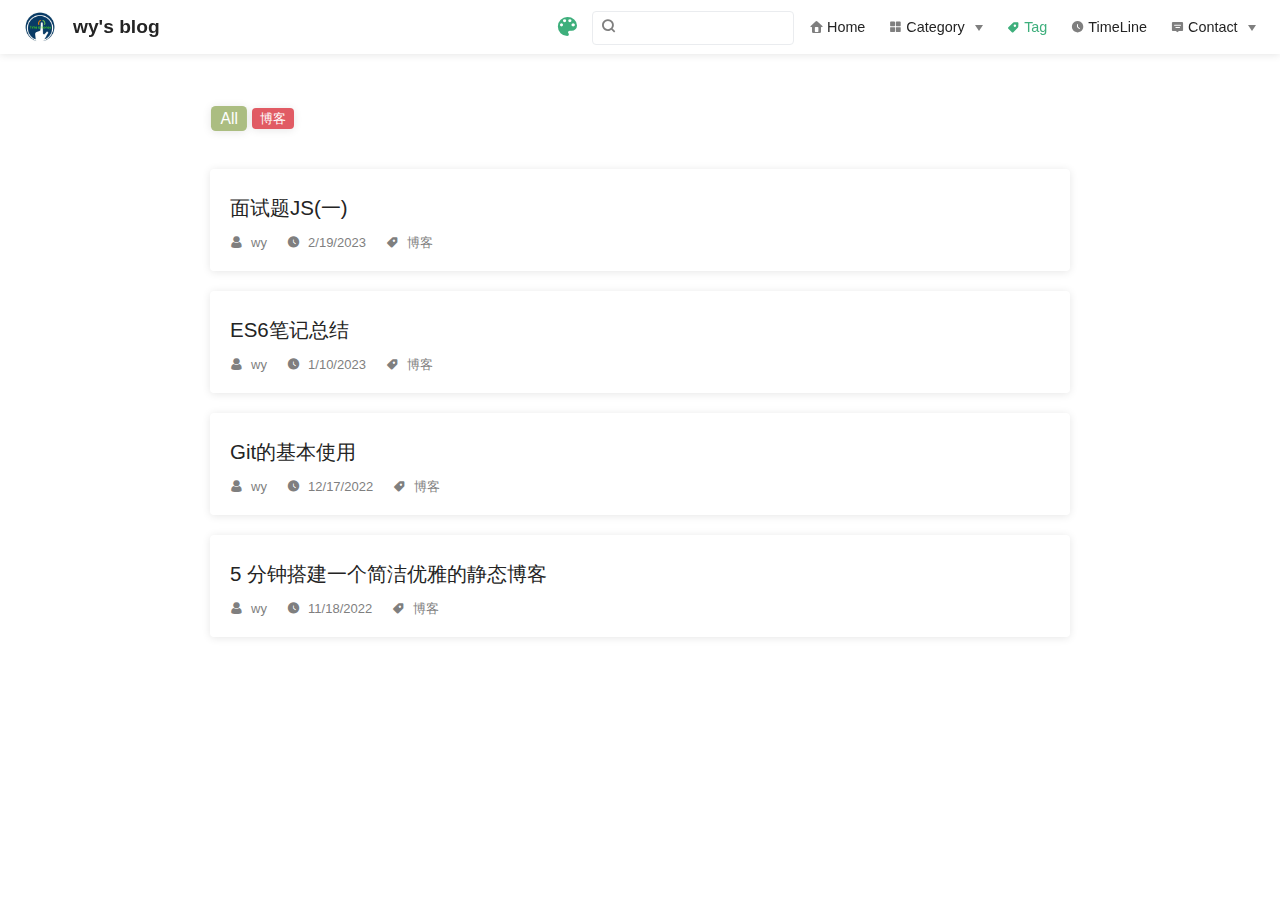
<file: tag/index.html>
<!DOCTYPE html>
<html lang="en-US">
  <head>
    <meta charset="utf-8">
    <meta name="viewport" content="width=device-width,initial-scale=1">
    <title>Tags | wy&#39;s blog</title>
    <meta name="generator" content="VuePress 1.9.9">
    <link rel="icon" href="/favicon.ico">
    <link rel="manifest" href="/manifest.json">
    <link rel="apple-touch-icon" href="/icon_vuepress_reco.png">
    <link rel="mask-icon" href="/icon_vuepress_reco.svg" color="#42b983">
    <meta name="description" content="舞台再大，不上台永远是观众；能力再大，不行动只能看别人成功">
    <meta name="twitter:title" content="">
    <meta name="twitter:description" content="">
    <meta name="twitter:card" content="summary">
    <meta name="twitter:url" content="https://junk1024.github.io/tag/">
    <meta property="og:type" content="article">
    <meta property="og:title" content="">
    <meta property="og:description" content="">
    <meta property="og:url" content="https://junk1024.github.io/tag/">
    <meta property="og:site_name" content="wy">
    <meta itemprop="name" content="">
    <meta itemprop="description" content="">
    <meta http-equiv="X-UA-Compatible" content="IE=edge">
    <meta name="viewport" content="width=device-width,initial-scale=1,user-scalable=no">
    <meta name="theme-color" content="#42b983">
    <meta name="apple-mobile-web-app-capable" content="yes">
    <meta name="apple-mobile-web-app-status-bar-style" content="black">
    <meta name="msapplication-TileImage" content="/icon_vuepress_reco.png">
    <meta name="msapplication-TileColor" content="#000000">
    
    <link rel="preload" href="/assets/css/0.styles.f4269fec.css" as="style"><link rel="preload" href="/assets/js/app.15f16927.js" as="script"><link rel="preload" href="/assets/js/5.6bd0a7a2.js" as="script"><link rel="preload" href="/assets/js/1.ad76be21.js" as="script"><link rel="preload" href="/assets/js/9.c6a63828.js" as="script"><link rel="prefetch" href="/assets/js/10.cae70dc8.js"><link rel="prefetch" href="/assets/js/11.45a662c5.js"><link rel="prefetch" href="/assets/js/12.df604bd8.js"><link rel="prefetch" href="/assets/js/13.52c09223.js"><link rel="prefetch" href="/assets/js/14.54e1966f.js"><link rel="prefetch" href="/assets/js/15.a1509fdc.js"><link rel="prefetch" href="/assets/js/16.4b97a538.js"><link rel="prefetch" href="/assets/js/3.d8cb7a9a.js"><link rel="prefetch" href="/assets/js/4.d4155b21.js"><link rel="prefetch" href="/assets/js/6.d79cf2a3.js"><link rel="prefetch" href="/assets/js/7.567dc37d.js"><link rel="prefetch" href="/assets/js/8.b66490ea.js">
    <link rel="stylesheet" href="/assets/css/0.styles.f4269fec.css">
  </head>
  <body>
    <div id="app" data-server-rendered="true"><div class="theme-container tags-wrapper no-sidebar" data-v-7dd95ae2 data-v-76b3aa19><div data-v-7dd95ae2><div class="password-shadow password-wrapper-out" style="display:none;" data-v-59e6cb88 data-v-7dd95ae2 data-v-7dd95ae2><h3 class="title" data-v-59e6cb88>wy's blog</h3> <p class="description" data-v-59e6cb88>舞台再大，不上台永远是观众；能力再大，不行动只能看别人成功</p> <label id="box" class="inputBox" data-v-59e6cb88><input type="password" value="" data-v-59e6cb88> <span data-v-59e6cb88>Konck! Knock!</span> <button data-v-59e6cb88>OK</button></label> <div class="footer" data-v-59e6cb88><span data-v-59e6cb88><i class="iconfont reco-theme" data-v-59e6cb88></i> <a target="blank" href="https://vuepress-theme-reco.recoluan.com" data-v-59e6cb88>vuePress-theme-reco</a></span> <span data-v-59e6cb88><i class="iconfont reco-copyright" data-v-59e6cb88></i> <a data-v-59e6cb88><span data-v-59e6cb88>wy</span>
          
        <span data-v-59e6cb88>2022 - </span>
        2023
      </a></span></div></div> <div class="hide" data-v-7dd95ae2><header class="navbar" data-v-7dd95ae2><div class="sidebar-button"><svg xmlns="http://www.w3.org/2000/svg" aria-hidden="true" role="img" viewBox="0 0 448 512" class="icon"><path fill="currentColor" d="M436 124H12c-6.627 0-12-5.373-12-12V80c0-6.627 5.373-12 12-12h424c6.627 0 12 5.373 12 12v32c0 6.627-5.373 12-12 12zm0 160H12c-6.627 0-12-5.373-12-12v-32c0-6.627 5.373-12 12-12h424c6.627 0 12 5.373 12 12v32c0 6.627-5.373 12-12 12zm0 160H12c-6.627 0-12-5.373-12-12v-32c0-6.627 5.373-12 12-12h424c6.627 0 12 5.373 12 12v32c0 6.627-5.373 12-12 12z"></path></svg></div> <a href="/" class="home-link router-link-active"><img src="/favicon.jpg" alt="wy's blog" class="logo"> <span class="site-name">wy's blog</span></a> <div class="links"><div class="color-picker"><a class="color-button"><i class="iconfont reco-color"></i></a> <div class="color-picker-menu" style="display:none;"><div class="mode-options"><h4 class="title">Choose mode</h4> <ul class="color-mode-options"><li class="dark">dark</li><li class="auto active">auto</li><li class="light">light</li></ul></div></div></div> <div class="search-box"><i class="iconfont reco-search"></i> <input aria-label="Search" autocomplete="off" spellcheck="false" value=""> <!----></div> <nav class="nav-links can-hide"><div class="nav-item"><a href="/" class="nav-link"><i class="iconfont reco-home"></i>
  Home
</a></div><div class="nav-item"><div class="dropdown-wrapper"><a class="dropdown-title"><span class="title"><i class="iconfont reco-category"></i>
      Category
    </span> <span class="arrow right"></span></a> <ul class="nav-dropdown" style="display:none;"><li class="dropdown-item"><!----> <a href="/categories/教程/" class="nav-link"><i class="undefined"></i>
  教程
</a></li><li class="dropdown-item"><!----> <a href="/categories/工具/" class="nav-link"><i class="undefined"></i>
  工具
</a></li><li class="dropdown-item"><!----> <a href="/categories/笔记/" class="nav-link"><i class="undefined"></i>
  笔记
</a></li></ul></div></div><div class="nav-item"><a href="/tag/" aria-current="page" class="nav-link router-link-exact-active router-link-active"><i class="iconfont reco-tag"></i>
  Tag
</a></div><div class="nav-item"><a href="/timeline/" class="nav-link"><i class="iconfont reco-date"></i>
  TimeLine
</a></div><div class="nav-item"><div class="dropdown-wrapper"><a class="dropdown-title"><span class="title"><i class="iconfont reco-message"></i>
      Contact
    </span> <span class="arrow right"></span></a> <ul class="nav-dropdown" style="display:none;"><li class="dropdown-item"><!----> <a href="https://github.com/junk1024" target="_blank" rel="noopener noreferrer" class="nav-link external"><i class="iconfont reco-github"></i>
  GitHub
  <span><svg xmlns="http://www.w3.org/2000/svg" aria-hidden="true" focusable="false" x="0px" y="0px" viewBox="0 0 100 100" width="15" height="15" class="icon outbound"><path fill="currentColor" d="M18.8,85.1h56l0,0c2.2,0,4-1.8,4-4v-32h-8v28h-48v-48h28v-8h-32l0,0c-2.2,0-4,1.8-4,4v56C14.8,83.3,16.6,85.1,18.8,85.1z"></path> <polygon fill="currentColor" points="45.7,48.7 51.3,54.3 77.2,28.5 77.2,37.2 85.2,37.2 85.2,14.9 62.8,14.9 62.8,22.9 71.5,22.9"></polygon></svg> <span class="sr-only">(opens new window)</span></span></a></li><li class="dropdown-item"><!----> <a href="https://me.csdn.net/blog/Jeason666666" target="_blank" rel="noopener noreferrer" class="nav-link external"><i class="iconfont reco-csdn"></i>
  CSDN
  <span><svg xmlns="http://www.w3.org/2000/svg" aria-hidden="true" focusable="false" x="0px" y="0px" viewBox="0 0 100 100" width="15" height="15" class="icon outbound"><path fill="currentColor" d="M18.8,85.1h56l0,0c2.2,0,4-1.8,4-4v-32h-8v28h-48v-48h28v-8h-32l0,0c-2.2,0-4,1.8-4,4v56C14.8,83.3,16.6,85.1,18.8,85.1z"></path> <polygon fill="currentColor" points="45.7,48.7 51.3,54.3 77.2,28.5 77.2,37.2 85.2,37.2 85.2,14.9 62.8,14.9 62.8,22.9 71.5,22.9"></polygon></svg> <span class="sr-only">(opens new window)</span></span></a></li></ul></div></div> <!----></nav></div></header> <div class="sidebar-mask" data-v-7dd95ae2></div> <aside class="sidebar" data-v-7dd95ae2><div class="personal-info-wrapper" data-v-1fad0c41 data-v-7dd95ae2><img src="/author.jpg" alt="author-avatar" class="personal-img" data-v-1fad0c41> <h3 class="name" data-v-1fad0c41>
    wy
  </h3> <div class="num" data-v-1fad0c41><div data-v-1fad0c41><h3 data-v-1fad0c41>4</h3> <h6 data-v-1fad0c41>Articles</h6></div> <div data-v-1fad0c41><h3 data-v-1fad0c41>1</h3> <h6 data-v-1fad0c41>Tags</h6></div></div> <ul class="social-links" data-v-1fad0c41></ul> <hr data-v-1fad0c41></div> <nav class="nav-links"><div class="nav-item"><a href="/" class="nav-link"><i class="iconfont reco-home"></i>
  Home
</a></div><div class="nav-item"><div class="dropdown-wrapper"><a class="dropdown-title"><span class="title"><i class="iconfont reco-category"></i>
      Category
    </span> <span class="arrow right"></span></a> <ul class="nav-dropdown" style="display:none;"><li class="dropdown-item"><!----> <a href="/categories/教程/" class="nav-link"><i class="undefined"></i>
  教程
</a></li><li class="dropdown-item"><!----> <a href="/categories/工具/" class="nav-link"><i class="undefined"></i>
  工具
</a></li><li class="dropdown-item"><!----> <a href="/categories/笔记/" class="nav-link"><i class="undefined"></i>
  笔记
</a></li></ul></div></div><div class="nav-item"><a href="/tag/" aria-current="page" class="nav-link router-link-exact-active router-link-active"><i class="iconfont reco-tag"></i>
  Tag
</a></div><div class="nav-item"><a href="/timeline/" class="nav-link"><i class="iconfont reco-date"></i>
  TimeLine
</a></div><div class="nav-item"><div class="dropdown-wrapper"><a class="dropdown-title"><span class="title"><i class="iconfont reco-message"></i>
      Contact
    </span> <span class="arrow right"></span></a> <ul class="nav-dropdown" style="display:none;"><li class="dropdown-item"><!----> <a href="https://github.com/junk1024" target="_blank" rel="noopener noreferrer" class="nav-link external"><i class="iconfont reco-github"></i>
  GitHub
  <span><svg xmlns="http://www.w3.org/2000/svg" aria-hidden="true" focusable="false" x="0px" y="0px" viewBox="0 0 100 100" width="15" height="15" class="icon outbound"><path fill="currentColor" d="M18.8,85.1h56l0,0c2.2,0,4-1.8,4-4v-32h-8v28h-48v-48h28v-8h-32l0,0c-2.2,0-4,1.8-4,4v56C14.8,83.3,16.6,85.1,18.8,85.1z"></path> <polygon fill="currentColor" points="45.7,48.7 51.3,54.3 77.2,28.5 77.2,37.2 85.2,37.2 85.2,14.9 62.8,14.9 62.8,22.9 71.5,22.9"></polygon></svg> <span class="sr-only">(opens new window)</span></span></a></li><li class="dropdown-item"><!----> <a href="https://me.csdn.net/blog/Jeason666666" target="_blank" rel="noopener noreferrer" class="nav-link external"><i class="iconfont reco-csdn"></i>
  CSDN
  <span><svg xmlns="http://www.w3.org/2000/svg" aria-hidden="true" focusable="false" x="0px" y="0px" viewBox="0 0 100 100" width="15" height="15" class="icon outbound"><path fill="currentColor" d="M18.8,85.1h56l0,0c2.2,0,4-1.8,4-4v-32h-8v28h-48v-48h28v-8h-32l0,0c-2.2,0-4,1.8-4,4v56C14.8,83.3,16.6,85.1,18.8,85.1z"></path> <polygon fill="currentColor" points="45.7,48.7 51.3,54.3 77.2,28.5 77.2,37.2 85.2,37.2 85.2,14.9 62.8,14.9 62.8,22.9 71.5,22.9"></polygon></svg> <span class="sr-only">(opens new window)</span></span></a></li></ul></div></div> <!----></nav> <!----> </aside> <div class="password-shadow password-wrapper-in" style="display:none;" data-v-59e6cb88 data-v-7dd95ae2><h3 class="title" data-v-59e6cb88>Tags</h3> <!----> <label id="box" class="inputBox" data-v-59e6cb88><input type="password" value="" data-v-59e6cb88> <span data-v-59e6cb88>Konck! Knock!</span> <button data-v-59e6cb88>OK</button></label> <div class="footer" data-v-59e6cb88><span data-v-59e6cb88><i class="iconfont reco-theme" data-v-59e6cb88></i> <a target="blank" href="https://vuepress-theme-reco.recoluan.com" data-v-59e6cb88>vuePress-theme-reco</a></span> <span data-v-59e6cb88><i class="iconfont reco-copyright" data-v-59e6cb88></i> <a data-v-59e6cb88><span data-v-59e6cb88>wy</span>
          
        <span data-v-59e6cb88>2022 - </span>
        2023
      </a></span></div></div> <div data-v-7dd95ae2><div class="tags" data-v-cbf58c6c data-v-76b3aa19><span class="active" style="background-color:#3498db;display:;" data-v-cbf58c6c>All</span><span style="background-color:#f47e60;display:;" data-v-cbf58c6c>博客</span></div> <div class="abstract-wrapper list" data-v-21a20f36 data-v-76b3aa19><div class="abstract-item" data-v-73a63558 data-v-21a20f36><!----> <div class="title" data-v-73a63558><!----> <a href="/interview-github-pages.html" data-v-73a63558>面试题JS(一)</a></div> <div class="abstract" data-v-73a63558></div> <div data-v-8a445198 data-v-73a63558><i class="iconfont reco-account" data-v-8a445198><span data-v-8a445198>wy</span></i> <i class="iconfont reco-date" data-v-8a445198><span data-v-8a445198>2/19/2023</span></i> <!----> <i class="tags iconfont reco-tag" data-v-8a445198><span class="tag-item" data-v-8a445198>博客</span></i></div></div><div class="abstract-item" data-v-73a63558 data-v-21a20f36><!----> <div class="title" data-v-73a63558><!----> <a href="/ES6-github-pages.html" data-v-73a63558>ES6笔记总结</a></div> <div class="abstract" data-v-73a63558></div> <div data-v-8a445198 data-v-73a63558><i class="iconfont reco-account" data-v-8a445198><span data-v-8a445198>wy</span></i> <i class="iconfont reco-date" data-v-8a445198><span data-v-8a445198>1/10/2023</span></i> <!----> <i class="tags iconfont reco-tag" data-v-8a445198><span class="tag-item" data-v-8a445198>博客</span></i></div></div><div class="abstract-item" data-v-73a63558 data-v-21a20f36><!----> <div class="title" data-v-73a63558><!----> <a href="/git-skills-pages.html" data-v-73a63558>Git的基本使用</a></div> <div class="abstract" data-v-73a63558></div> <div data-v-8a445198 data-v-73a63558><i class="iconfont reco-account" data-v-8a445198><span data-v-8a445198>wy</span></i> <i class="iconfont reco-date" data-v-8a445198><span data-v-8a445198>12/17/2022</span></i> <!----> <i class="tags iconfont reco-tag" data-v-8a445198><span class="tag-item" data-v-8a445198>博客</span></i></div></div><div class="abstract-item" data-v-73a63558 data-v-21a20f36><!----> <div class="title" data-v-73a63558><!----> <a href="/vuepress-github-pages.html" data-v-73a63558>5 分钟搭建一个简洁优雅的静态博客</a></div> <div class="abstract" data-v-73a63558></div> <div data-v-8a445198 data-v-73a63558><i class="iconfont reco-account" data-v-8a445198><span data-v-8a445198>wy</span></i> <i class="iconfont reco-date" data-v-8a445198><span data-v-8a445198>11/18/2022</span></i> <!----> <i class="tags iconfont reco-tag" data-v-8a445198><span class="tag-item" data-v-8a445198>博客</span></i></div></div> <div class="pagation pagation" style="display:none;" data-v-22b6649c data-v-21a20f36><div class="pagation-list" data-v-22b6649c><span unselectable="on" class="jump" style="display:none;" data-v-22b6649c>Prev</span> <!----> <!----> <span class="jump bgprimary" data-v-22b6649c>1</span> <!----> <!----> <!----> <span class="jumppoint" data-v-22b6649c>Jump To</span> <span class="jumpinp" data-v-22b6649c><input type="text" value="" data-v-22b6649c></span> <span class="jump gobtn" data-v-22b6649c>Go</span></div></div></div></div> <ul class="sub-sidebar sub-sidebar-wrapper" style="width:0;" data-v-b57cc07c data-v-7dd95ae2></ul></div></div></div><div class="global-ui"><div class="back-to-ceiling" style="right:1rem;bottom:6rem;width:2.5rem;height:2.5rem;border-radius:.25rem;line-height:2.5rem;display:none;" data-v-c6073ba8 data-v-c6073ba8><svg t="1574745035067" viewBox="0 0 1024 1024" version="1.1" xmlns="http://www.w3.org/2000/svg" p-id="5404" class="icon" data-v-c6073ba8><path d="M526.60727968 10.90185116a27.675 27.675 0 0 0-29.21455937 0c-131.36607665 82.28402758-218.69155461 228.01873535-218.69155402 394.07834331a462.20625001 462.20625001 0 0 0 5.36959153 69.94390903c1.00431239 6.55289093-0.34802892 13.13561351-3.76865779 18.80351572-32.63518765 54.11355614-51.75690182 118.55860487-51.7569018 187.94566865a371.06718723 371.06718723 0 0 0 11.50484808 91.98906777c6.53300375 25.50556257 41.68394495 28.14064038 52.69160883 4.22606766 17.37162448-37.73630017 42.14135425-72.50938081 72.80769204-103.21549295 2.18761121 3.04276886 4.15646224 6.24463696 6.40373557 9.22774369a1871.4375 1871.4375 0 0 0 140.04691725 5.34970492 1866.36093723 1866.36093723 0 0 0 140.04691723-5.34970492c2.24727335-2.98310674 4.21612437-6.18497483 6.3937923-9.2178004 30.66633723 30.70611158 55.4360664 65.4791928 72.80769147 103.21549355 11.00766384 23.91457269 46.15860503 21.27949489 52.69160879-4.22606768a371.15156223 371.15156223 0 0 0 11.514792-91.99901164c0-69.36717486-19.13165746-133.82216804-51.75690182-187.92578088-3.42062944-5.66790279-4.76302748-12.26056868-3.76865837-18.80351632a462.20625001 462.20625001 0 0 0 5.36959269-69.943909c-0.00994388-166.08943902-87.32547796-311.81420293-218.6915546-394.09823051zM605.93803103 357.87693858a93.93749974 93.93749974 0 1 1-187.89594924 6.1e-7 93.93749974 93.93749974 0 0 1 187.89594924-6.1e-7z" p-id="5405" data-v-c6073ba8></path><path d="M429.50777625 765.63860547C429.50777625 803.39355007 466.44236686 1000.39046097 512.00932183 1000.39046097c45.56695499 0 82.4922232-197.00623328 82.5015456-234.7518555 0-37.75494459-36.9345906-68.35043303-82.4922232-68.34111062-45.57627738-0.00932239-82.52019037 30.59548842-82.51086798 68.34111062z" p-id="5406" data-v-c6073ba8></path></svg></div><!----></div></div>
    <script src="/assets/js/app.15f16927.js" defer></script><script src="/assets/js/5.6bd0a7a2.js" defer></script><script src="/assets/js/1.ad76be21.js" defer></script><script src="/assets/js/9.c6a63828.js" defer></script>
  </body>
</html>
</file>
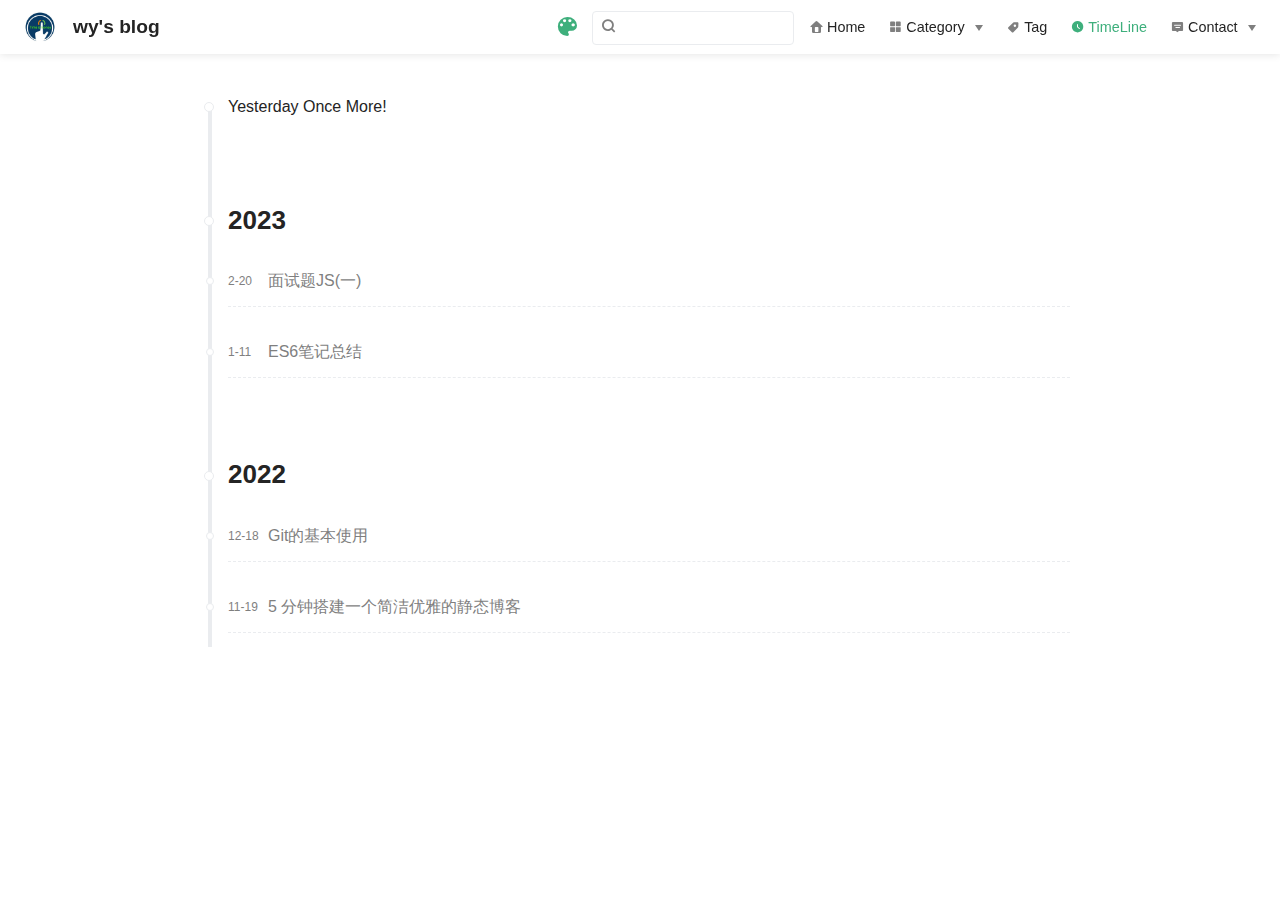
<file: timeline/index.html>
<!DOCTYPE html>
<html lang="en-US">
  <head>
    <meta charset="utf-8">
    <meta name="viewport" content="width=device-width,initial-scale=1">
    <title>Timeline | wy&#39;s blog</title>
    <meta name="generator" content="VuePress 1.9.9">
    <link rel="icon" href="/favicon.ico">
    <link rel="manifest" href="/manifest.json">
    <link rel="apple-touch-icon" href="/icon_vuepress_reco.png">
    <link rel="mask-icon" href="/icon_vuepress_reco.svg" color="#42b983">
    <meta name="description" content="舞台再大，不上台永远是观众；能力再大，不行动只能看别人成功">
    <meta name="twitter:title" content="">
    <meta name="twitter:description" content="">
    <meta name="twitter:card" content="summary">
    <meta name="twitter:url" content="https://junk1024.github.io/timeline/">
    <meta property="og:type" content="article">
    <meta property="og:title" content="">
    <meta property="og:description" content="">
    <meta property="og:url" content="https://junk1024.github.io/timeline/">
    <meta property="og:site_name" content="wy">
    <meta itemprop="name" content="">
    <meta itemprop="description" content="">
    <meta http-equiv="X-UA-Compatible" content="IE=edge">
    <meta name="viewport" content="width=device-width,initial-scale=1,user-scalable=no">
    <meta name="theme-color" content="#42b983">
    <meta name="apple-mobile-web-app-capable" content="yes">
    <meta name="apple-mobile-web-app-status-bar-style" content="black">
    <meta name="msapplication-TileImage" content="/icon_vuepress_reco.png">
    <meta name="msapplication-TileColor" content="#000000">
    
    <link rel="preload" href="/assets/css/0.styles.f4269fec.css" as="style"><link rel="preload" href="/assets/js/app.15f16927.js" as="script"><link rel="preload" href="/assets/js/8.b66490ea.js" as="script"><link rel="preload" href="/assets/js/1.ad76be21.js" as="script"><link rel="preload" href="/assets/js/9.c6a63828.js" as="script"><link rel="prefetch" href="/assets/js/10.cae70dc8.js"><link rel="prefetch" href="/assets/js/11.45a662c5.js"><link rel="prefetch" href="/assets/js/12.df604bd8.js"><link rel="prefetch" href="/assets/js/13.52c09223.js"><link rel="prefetch" href="/assets/js/14.54e1966f.js"><link rel="prefetch" href="/assets/js/15.a1509fdc.js"><link rel="prefetch" href="/assets/js/16.4b97a538.js"><link rel="prefetch" href="/assets/js/3.d8cb7a9a.js"><link rel="prefetch" href="/assets/js/4.d4155b21.js"><link rel="prefetch" href="/assets/js/5.6bd0a7a2.js"><link rel="prefetch" href="/assets/js/6.d79cf2a3.js"><link rel="prefetch" href="/assets/js/7.567dc37d.js">
    <link rel="stylesheet" href="/assets/css/0.styles.f4269fec.css">
  </head>
  <body>
    <div id="app" data-server-rendered="true"><div class="theme-container timeline-wrapper no-sidebar" data-v-7dd95ae2 data-v-5920e741><div data-v-7dd95ae2><div class="password-shadow password-wrapper-out" style="display:none;" data-v-59e6cb88 data-v-7dd95ae2 data-v-7dd95ae2><h3 class="title" data-v-59e6cb88>wy's blog</h3> <p class="description" data-v-59e6cb88>舞台再大，不上台永远是观众；能力再大，不行动只能看别人成功</p> <label id="box" class="inputBox" data-v-59e6cb88><input type="password" value="" data-v-59e6cb88> <span data-v-59e6cb88>Konck! Knock!</span> <button data-v-59e6cb88>OK</button></label> <div class="footer" data-v-59e6cb88><span data-v-59e6cb88><i class="iconfont reco-theme" data-v-59e6cb88></i> <a target="blank" href="https://vuepress-theme-reco.recoluan.com" data-v-59e6cb88>vuePress-theme-reco</a></span> <span data-v-59e6cb88><i class="iconfont reco-copyright" data-v-59e6cb88></i> <a data-v-59e6cb88><span data-v-59e6cb88>wy</span>
          
        <span data-v-59e6cb88>2022 - </span>
        2023
      </a></span></div></div> <div class="hide" data-v-7dd95ae2><header class="navbar" data-v-7dd95ae2><div class="sidebar-button"><svg xmlns="http://www.w3.org/2000/svg" aria-hidden="true" role="img" viewBox="0 0 448 512" class="icon"><path fill="currentColor" d="M436 124H12c-6.627 0-12-5.373-12-12V80c0-6.627 5.373-12 12-12h424c6.627 0 12 5.373 12 12v32c0 6.627-5.373 12-12 12zm0 160H12c-6.627 0-12-5.373-12-12v-32c0-6.627 5.373-12 12-12h424c6.627 0 12 5.373 12 12v32c0 6.627-5.373 12-12 12zm0 160H12c-6.627 0-12-5.373-12-12v-32c0-6.627 5.373-12 12-12h424c6.627 0 12 5.373 12 12v32c0 6.627-5.373 12-12 12z"></path></svg></div> <a href="/" class="home-link router-link-active"><img src="/favicon.jpg" alt="wy's blog" class="logo"> <span class="site-name">wy's blog</span></a> <div class="links"><div class="color-picker"><a class="color-button"><i class="iconfont reco-color"></i></a> <div class="color-picker-menu" style="display:none;"><div class="mode-options"><h4 class="title">Choose mode</h4> <ul class="color-mode-options"><li class="dark">dark</li><li class="auto active">auto</li><li class="light">light</li></ul></div></div></div> <div class="search-box"><i class="iconfont reco-search"></i> <input aria-label="Search" autocomplete="off" spellcheck="false" value=""> <!----></div> <nav class="nav-links can-hide"><div class="nav-item"><a href="/" class="nav-link"><i class="iconfont reco-home"></i>
  Home
</a></div><div class="nav-item"><div class="dropdown-wrapper"><a class="dropdown-title"><span class="title"><i class="iconfont reco-category"></i>
      Category
    </span> <span class="arrow right"></span></a> <ul class="nav-dropdown" style="display:none;"><li class="dropdown-item"><!----> <a href="/categories/教程/" class="nav-link"><i class="undefined"></i>
  教程
</a></li><li class="dropdown-item"><!----> <a href="/categories/工具/" class="nav-link"><i class="undefined"></i>
  工具
</a></li><li class="dropdown-item"><!----> <a href="/categories/笔记/" class="nav-link"><i class="undefined"></i>
  笔记
</a></li></ul></div></div><div class="nav-item"><a href="/tag/" class="nav-link"><i class="iconfont reco-tag"></i>
  Tag
</a></div><div class="nav-item"><a href="/timeline/" aria-current="page" class="nav-link router-link-exact-active router-link-active"><i class="iconfont reco-date"></i>
  TimeLine
</a></div><div class="nav-item"><div class="dropdown-wrapper"><a class="dropdown-title"><span class="title"><i class="iconfont reco-message"></i>
      Contact
    </span> <span class="arrow right"></span></a> <ul class="nav-dropdown" style="display:none;"><li class="dropdown-item"><!----> <a href="https://github.com/junk1024" target="_blank" rel="noopener noreferrer" class="nav-link external"><i class="iconfont reco-github"></i>
  GitHub
  <span><svg xmlns="http://www.w3.org/2000/svg" aria-hidden="true" focusable="false" x="0px" y="0px" viewBox="0 0 100 100" width="15" height="15" class="icon outbound"><path fill="currentColor" d="M18.8,85.1h56l0,0c2.2,0,4-1.8,4-4v-32h-8v28h-48v-48h28v-8h-32l0,0c-2.2,0-4,1.8-4,4v56C14.8,83.3,16.6,85.1,18.8,85.1z"></path> <polygon fill="currentColor" points="45.7,48.7 51.3,54.3 77.2,28.5 77.2,37.2 85.2,37.2 85.2,14.9 62.8,14.9 62.8,22.9 71.5,22.9"></polygon></svg> <span class="sr-only">(opens new window)</span></span></a></li><li class="dropdown-item"><!----> <a href="https://me.csdn.net/blog/Jeason666666" target="_blank" rel="noopener noreferrer" class="nav-link external"><i class="iconfont reco-csdn"></i>
  CSDN
  <span><svg xmlns="http://www.w3.org/2000/svg" aria-hidden="true" focusable="false" x="0px" y="0px" viewBox="0 0 100 100" width="15" height="15" class="icon outbound"><path fill="currentColor" d="M18.8,85.1h56l0,0c2.2,0,4-1.8,4-4v-32h-8v28h-48v-48h28v-8h-32l0,0c-2.2,0-4,1.8-4,4v56C14.8,83.3,16.6,85.1,18.8,85.1z"></path> <polygon fill="currentColor" points="45.7,48.7 51.3,54.3 77.2,28.5 77.2,37.2 85.2,37.2 85.2,14.9 62.8,14.9 62.8,22.9 71.5,22.9"></polygon></svg> <span class="sr-only">(opens new window)</span></span></a></li></ul></div></div> <!----></nav></div></header> <div class="sidebar-mask" data-v-7dd95ae2></div> <aside class="sidebar" data-v-7dd95ae2><div class="personal-info-wrapper" data-v-1fad0c41 data-v-7dd95ae2><img src="/author.jpg" alt="author-avatar" class="personal-img" data-v-1fad0c41> <h3 class="name" data-v-1fad0c41>
    wy
  </h3> <div class="num" data-v-1fad0c41><div data-v-1fad0c41><h3 data-v-1fad0c41>4</h3> <h6 data-v-1fad0c41>Articles</h6></div> <div data-v-1fad0c41><h3 data-v-1fad0c41>1</h3> <h6 data-v-1fad0c41>Tags</h6></div></div> <ul class="social-links" data-v-1fad0c41></ul> <hr data-v-1fad0c41></div> <nav class="nav-links"><div class="nav-item"><a href="/" class="nav-link"><i class="iconfont reco-home"></i>
  Home
</a></div><div class="nav-item"><div class="dropdown-wrapper"><a class="dropdown-title"><span class="title"><i class="iconfont reco-category"></i>
      Category
    </span> <span class="arrow right"></span></a> <ul class="nav-dropdown" style="display:none;"><li class="dropdown-item"><!----> <a href="/categories/教程/" class="nav-link"><i class="undefined"></i>
  教程
</a></li><li class="dropdown-item"><!----> <a href="/categories/工具/" class="nav-link"><i class="undefined"></i>
  工具
</a></li><li class="dropdown-item"><!----> <a href="/categories/笔记/" class="nav-link"><i class="undefined"></i>
  笔记
</a></li></ul></div></div><div class="nav-item"><a href="/tag/" class="nav-link"><i class="iconfont reco-tag"></i>
  Tag
</a></div><div class="nav-item"><a href="/timeline/" aria-current="page" class="nav-link router-link-exact-active router-link-active"><i class="iconfont reco-date"></i>
  TimeLine
</a></div><div class="nav-item"><div class="dropdown-wrapper"><a class="dropdown-title"><span class="title"><i class="iconfont reco-message"></i>
      Contact
    </span> <span class="arrow right"></span></a> <ul class="nav-dropdown" style="display:none;"><li class="dropdown-item"><!----> <a href="https://github.com/junk1024" target="_blank" rel="noopener noreferrer" class="nav-link external"><i class="iconfont reco-github"></i>
  GitHub
  <span><svg xmlns="http://www.w3.org/2000/svg" aria-hidden="true" focusable="false" x="0px" y="0px" viewBox="0 0 100 100" width="15" height="15" class="icon outbound"><path fill="currentColor" d="M18.8,85.1h56l0,0c2.2,0,4-1.8,4-4v-32h-8v28h-48v-48h28v-8h-32l0,0c-2.2,0-4,1.8-4,4v56C14.8,83.3,16.6,85.1,18.8,85.1z"></path> <polygon fill="currentColor" points="45.7,48.7 51.3,54.3 77.2,28.5 77.2,37.2 85.2,37.2 85.2,14.9 62.8,14.9 62.8,22.9 71.5,22.9"></polygon></svg> <span class="sr-only">(opens new window)</span></span></a></li><li class="dropdown-item"><!----> <a href="https://me.csdn.net/blog/Jeason666666" target="_blank" rel="noopener noreferrer" class="nav-link external"><i class="iconfont reco-csdn"></i>
  CSDN
  <span><svg xmlns="http://www.w3.org/2000/svg" aria-hidden="true" focusable="false" x="0px" y="0px" viewBox="0 0 100 100" width="15" height="15" class="icon outbound"><path fill="currentColor" d="M18.8,85.1h56l0,0c2.2,0,4-1.8,4-4v-32h-8v28h-48v-48h28v-8h-32l0,0c-2.2,0-4,1.8-4,4v56C14.8,83.3,16.6,85.1,18.8,85.1z"></path> <polygon fill="currentColor" points="45.7,48.7 51.3,54.3 77.2,28.5 77.2,37.2 85.2,37.2 85.2,14.9 62.8,14.9 62.8,22.9 71.5,22.9"></polygon></svg> <span class="sr-only">(opens new window)</span></span></a></li></ul></div></div> <!----></nav> <!----> </aside> <div class="password-shadow password-wrapper-in" style="display:none;" data-v-59e6cb88 data-v-7dd95ae2><h3 class="title" data-v-59e6cb88>Timeline</h3> <!----> <label id="box" class="inputBox" data-v-59e6cb88><input type="password" value="" data-v-59e6cb88> <span data-v-59e6cb88>Konck! Knock!</span> <button data-v-59e6cb88>OK</button></label> <div class="footer" data-v-59e6cb88><span data-v-59e6cb88><i class="iconfont reco-theme" data-v-59e6cb88></i> <a target="blank" href="https://vuepress-theme-reco.recoluan.com" data-v-59e6cb88>vuePress-theme-reco</a></span> <span data-v-59e6cb88><i class="iconfont reco-copyright" data-v-59e6cb88></i> <a data-v-59e6cb88><span data-v-59e6cb88>wy</span>
          
        <span data-v-59e6cb88>2022 - </span>
        2023
      </a></span></div></div> <div data-v-7dd95ae2><ul class="timeline-content" data-v-7dd95ae2 data-v-5920e741><li class="desc" data-v-5920e741 data-v-5920e741>Yesterday Once More!</li> <li data-v-5920e741 data-v-5920e741><h3 class="year" data-v-5920e741>2023</h3> <ul class="year-wrapper" data-v-5920e741><li data-v-5920e741><span class="date" data-v-5920e741>2-20</span> <span class="title" data-v-5920e741>面试题JS(一)</span></li><li data-v-5920e741><span class="date" data-v-5920e741>1-11</span> <span class="title" data-v-5920e741>ES6笔记总结</span></li></ul></li><li data-v-5920e741 data-v-5920e741><h3 class="year" data-v-5920e741>2022</h3> <ul class="year-wrapper" data-v-5920e741><li data-v-5920e741><span class="date" data-v-5920e741>12-18</span> <span class="title" data-v-5920e741>Git的基本使用</span></li><li data-v-5920e741><span class="date" data-v-5920e741>11-19</span> <span class="title" data-v-5920e741>5 分钟搭建一个简洁优雅的静态博客</span></li></ul></li></ul></div> <ul class="sub-sidebar sub-sidebar-wrapper" style="width:0;" data-v-b57cc07c data-v-7dd95ae2></ul></div></div></div><div class="global-ui"><div class="back-to-ceiling" style="right:1rem;bottom:6rem;width:2.5rem;height:2.5rem;border-radius:.25rem;line-height:2.5rem;display:none;" data-v-c6073ba8 data-v-c6073ba8><svg t="1574745035067" viewBox="0 0 1024 1024" version="1.1" xmlns="http://www.w3.org/2000/svg" p-id="5404" class="icon" data-v-c6073ba8><path d="M526.60727968 10.90185116a27.675 27.675 0 0 0-29.21455937 0c-131.36607665 82.28402758-218.69155461 228.01873535-218.69155402 394.07834331a462.20625001 462.20625001 0 0 0 5.36959153 69.94390903c1.00431239 6.55289093-0.34802892 13.13561351-3.76865779 18.80351572-32.63518765 54.11355614-51.75690182 118.55860487-51.7569018 187.94566865a371.06718723 371.06718723 0 0 0 11.50484808 91.98906777c6.53300375 25.50556257 41.68394495 28.14064038 52.69160883 4.22606766 17.37162448-37.73630017 42.14135425-72.50938081 72.80769204-103.21549295 2.18761121 3.04276886 4.15646224 6.24463696 6.40373557 9.22774369a1871.4375 1871.4375 0 0 0 140.04691725 5.34970492 1866.36093723 1866.36093723 0 0 0 140.04691723-5.34970492c2.24727335-2.98310674 4.21612437-6.18497483 6.3937923-9.2178004 30.66633723 30.70611158 55.4360664 65.4791928 72.80769147 103.21549355 11.00766384 23.91457269 46.15860503 21.27949489 52.69160879-4.22606768a371.15156223 371.15156223 0 0 0 11.514792-91.99901164c0-69.36717486-19.13165746-133.82216804-51.75690182-187.92578088-3.42062944-5.66790279-4.76302748-12.26056868-3.76865837-18.80351632a462.20625001 462.20625001 0 0 0 5.36959269-69.943909c-0.00994388-166.08943902-87.32547796-311.81420293-218.6915546-394.09823051zM605.93803103 357.87693858a93.93749974 93.93749974 0 1 1-187.89594924 6.1e-7 93.93749974 93.93749974 0 0 1 187.89594924-6.1e-7z" p-id="5405" data-v-c6073ba8></path><path d="M429.50777625 765.63860547C429.50777625 803.39355007 466.44236686 1000.39046097 512.00932183 1000.39046097c45.56695499 0 82.4922232-197.00623328 82.5015456-234.7518555 0-37.75494459-36.9345906-68.35043303-82.4922232-68.34111062-45.57627738-0.00932239-82.52019037 30.59548842-82.51086798 68.34111062z" p-id="5406" data-v-c6073ba8></path></svg></div><!----></div></div>
    <script src="/assets/js/app.15f16927.js" defer></script><script src="/assets/js/8.b66490ea.js" defer></script><script src="/assets/js/1.ad76be21.js" defer></script><script src="/assets/js/9.c6a63828.js" defer></script>
  </body>
</html>
</file>
<file: assets/css/0.styles.f4269fec.css>
.medium-zoom-overlay{z-index:100}.medium-zoom-overlay~img{z-index:101}body,html{font-family:Comic Sans MS,-apple-system,BlinkMacSystemFont,Segoe UI,Roboto,Oxygen,Cantarell,Fira Sans,Droid Sans,Helvetica Neue,sans-serif!important}.vwrap{background:#f0f2f4}.back-to-ceiling[data-v-c6073ba8]{background-color:#fff;background-color:var(--background-color);box-shadow:0 1px 6px 0 rgba(0,0,0,.2);box-shadow:var(--box-shadow);position:fixed;display:inline-block;text-align:center;cursor:pointer}.back-to-ceiling[data-v-c6073ba8]::hover{background:#d5dbe7}.back-to-ceiling .icon[data-v-c6073ba8]{position:absolute;top:0;bottom:0;left:0;right:0;margin:auto;width:26px;height:26px;fill:#3eaf7c}.fade-enter-active[data-v-c6073ba8],.fade-leave-active[data-v-c6073ba8]{transition:all .5s}.fade-enter[data-v-c6073ba8],.fade-leave-to[data-v-c6073ba8]{opacity:0;transform:translateY(120px)}.pagation[data-v-22b6649c]{font-weight:700;text-align:center;color:#888;color:var(--text-color);margin:20px auto 0;background:#f2f2f2;background:var(--background-color)}.pagation .pagation-list[data-v-22b6649c]{font-size:0;line-height:50px;-webkit-touch-callout:none;-webkit-user-select:none;-moz-user-select:none;user-select:none}.pagation .pagation-list span[data-v-22b6649c]{font-size:14px}.pagation .pagation-list span.jump[data-v-22b6649c],.pagation .pagation-list span.jumpinp input[data-v-22b6649c]{box-shadow:var(--box-shadow);border:1px solid var(--border-color)!important;border:1px solid #ccc}.pagation .pagation-list span.jump[data-v-22b6649c]{padding:5px 8px;border-radius:4px;cursor:pointer;margin-left:5px}.pagation .pagation-list span.jumpinp input[data-v-22b6649c]{width:55px;height:26px;background-color:var(--background-color);font-size:13px;border-radius:4px;text-align:center;outline:none}.pagation .pagation-list span.bgprimary[data-v-22b6649c]{cursor:default;color:#fff;background:#3eaf7c;border-color:#3eaf7c}.pagation .pagation-list span.ellipsis[data-v-22b6649c]{padding:0 8px}.pagation .pagation-list span.jumppoint[data-v-22b6649c]{margin:0 10px 0 30px}.valine-wrapper #valine.v .vbtn{color:#2c3e50;color:var(--text-color);border:1px solid #eaecef;border-color:var(--border-color)}.valine-wrapper #valine.v .vbtn:hover{color:#3eaf7c;border-color:#3eaf7c}.valine-wrapper #valine.v .vwrap{background:rgba(27,31,35,.05);background:var(--code-color);border:1px solid #eaecef;border-color:var(--border-color)}.valine-wrapper #valine.v .vwrap .vheader .vinput{border-bottom:1px dashed var(--border-color)}.valine-wrapper #valine.v .vwrap .vheader .vinput:focus{border-bottom-color:#3eaf7c}.valine-wrapper #valine.v .vwrap .vheader .vinput:-internal-autofill-selected{background-color:var(--code-color)!important}.valine-wrapper #valine.v .vinfo{padding-left:.6rem}.valine-wrapper #valine.v .vcard .vquote{margin-left:0;border-left:none}.valine-wrapper #valine.v .vcard .vimg{width:2.8rem;height:2.8rem;border-radius:.25rem;border:none}.valine-wrapper #valine.v .vcard .vhead .vnick{color:#3eaf7c}.valine-wrapper #valine.v .vcard .vhead .vnick:before{background:#3eaf7c}.valine-wrapper #valine.v .vh{border-bottom:none}.valine-wrapper #valine.v .vh .vhead .vsys{color:#3eaf7c;color:var(--text-color);background:rgba(27,31,35,.05);background:var(--code-color)}.valine-wrapper #valine.v .vh .vmeta{margin-bottom:1rem}.valine-wrapper #valine.v .vh .vmeta .vat{margin-right:.3rem;background:rgba(27,31,35,.05);background:var(--code-color);border-radius:.25rem;padding:0 .4rem;color:var(--text-color);border:1px solid #eaecef;border-color:var(--border-color)}.valine-wrapper #valine.v .vh .vmeta .vat:hover{color:#3eaf7c;border-color:#3eaf7c}.valine-wrapper #valine.v .vh .vcontent{background:rgba(27,31,35,.05);background:var(--code-color);border-radius:.25rem;margin:0 .3rem;padding:.1rem .6rem .05rem}.valine-wrapper #valine.v .vh .vcontent p .at{color:#3eaf7c}.valine-wrapper #valine.v .vh .vcontent.expand:before{z-index:1;background:linear-gradient(180deg,hsla(0,0%,100%,0),#fff);background:linear-gradient(180deg,hsla(0,0%,100%,0),var(--background-color))}.valine-wrapper #valine.v .vh .vcontent.expand:after{color:#3eaf7c;color:var(--text-color);background:#fff;background:var(--background-color)}.valine-wrapper #valine.v .info{padding-right:.6rem}.valine-wrapper #valine.v .vbtn,.valine-wrapper #valine.v code,.valine-wrapper #valine.v pre{background:var(--background-color);color:var(--text-color)}.valine-wrapper #valine.v a{color:#3eaf7c}.valine-wrapper #valine.v a:before{background:#3eaf7c}

/*!
 * vssue - A vue-powered issue-based comment plugin
 *
 * @version v1.4.8
 * @link https://vssue.js.org
 * @license MIT
 * @copyright 2018-2021 meteorlxy
 */.vssue{color:#2c3e50}@media screen and (max-width:576px){.vssue .vssue-new-comment .vssue-new-comment-body{margin-left:60px}}@media screen and (min-width:577px){.vssue .vssue-new-comment .vssue-new-comment-body{margin-left:70px}}@media screen and (max-width:576px){.vssue .vssue-new-comment .vssue-new-comment-footer{text-align:center}.vssue .vssue-new-comment .vssue-new-comment-footer .vssue-new-comment-operations{margin-top:10px}}@media screen and (min-width:577px){.vssue .vssue-new-comment .vssue-new-comment-footer{margin-left:70px;text-align:right}.vssue .vssue-new-comment .vssue-new-comment-footer .vssue-current-user{float:left}}@media screen and (max-width:576px){.vssue .vssue-comments .vssue-comment .vssue-comment-body{margin-left:60px}}@media screen and (min-width:577px){.vssue .vssue-comments .vssue-comment .vssue-comment-body{margin-left:70px}}@media screen and (max-width:576px){.vssue .vssue-pagination{flex-direction:column;justify-content:center;text-align:center}}@media screen and (max-width:576px){.vssue .vssue-pagination .vssue-pagination-page{margin-top:10px}}@media screen and (min-width:577px){.vssue .vssue-pagination .vssue-pagination-page{text-align:right}}.markdown-body .tab-size[data-tab-size="1"]{-o-tab-size:1}.markdown-body .tab-size[data-tab-size="2"]{-o-tab-size:2}.markdown-body .tab-size[data-tab-size="3"]{-o-tab-size:3}.markdown-body .tab-size[data-tab-size="4"]{-o-tab-size:4}.markdown-body .tab-size[data-tab-size="5"]{-o-tab-size:5}.markdown-body .tab-size[data-tab-size="6"]{-o-tab-size:6}.markdown-body .tab-size[data-tab-size="7"]{-o-tab-size:7}.markdown-body .tab-size[data-tab-size="8"]{-o-tab-size:8}.markdown-body .tab-size[data-tab-size="9"]{-o-tab-size:9}.markdown-body .tab-size[data-tab-size="10"]{-o-tab-size:10}.markdown-body .tab-size[data-tab-size="11"]{-o-tab-size:11}.markdown-body .tab-size[data-tab-size="12"]{-o-tab-size:12}@font-face{font-family:octicons-link;src:url([data-uri]) format("woff")}.markdown-body .octicon{display:inline-block;fill:currentColor;vertical-align:text-bottom}.markdown-body .anchor{float:left;line-height:1;margin-left:-20px;padding-right:4px}.markdown-body .anchor:focus{outline:none}.markdown-body h1 .octicon-link,.markdown-body h2 .octicon-link,.markdown-body h3 .octicon-link,.markdown-body h4 .octicon-link,.markdown-body h5 .octicon-link,.markdown-body h6 .octicon-link{color:#1b1f23;vertical-align:middle;visibility:hidden}.markdown-body h1:hover .anchor,.markdown-body h2:hover .anchor,.markdown-body h3:hover .anchor,.markdown-body h4:hover .anchor,.markdown-body h5:hover .anchor,.markdown-body h6:hover .anchor{text-decoration:none}.markdown-body h1:hover .anchor .octicon-link,.markdown-body h2:hover .anchor .octicon-link,.markdown-body h3:hover .anchor .octicon-link,.markdown-body h4:hover .anchor .octicon-link,.markdown-body h5:hover .anchor .octicon-link,.markdown-body h6:hover .anchor .octicon-link{visibility:visible}.markdown-body{-ms-text-size-adjust:100%;-webkit-text-size-adjust:100%;color:#24292e;font-family:-apple-system,BlinkMacSystemFont,Segoe UI,Helvetica,Arial,sans-serif,Apple Color Emoji,Segoe UI Emoji,Segoe UI Symbol;font-size:16px;line-height:1.5;word-wrap:break-word}.markdown-body .pl-c{color:#6a737d}.markdown-body .pl-c1,.markdown-body .pl-s .pl-v{color:#005cc5}.markdown-body .pl-e,.markdown-body .pl-en{color:#6f42c1}.markdown-body .pl-s .pl-s1,.markdown-body .pl-smi{color:#24292e}.markdown-body .pl-ent{color:#22863a}.markdown-body .pl-k{color:#d73a49}.markdown-body .pl-pds,.markdown-body .pl-s,.markdown-body .pl-s .pl-pse .pl-s1,.markdown-body .pl-sr,.markdown-body .pl-sr .pl-cce,.markdown-body .pl-sr .pl-sra,.markdown-body .pl-sr .pl-sre{color:#032f62}.markdown-body .pl-smw,.markdown-body .pl-v{color:#e36209}.markdown-body .pl-bu{color:#b31d28}.markdown-body .pl-ii{background-color:#b31d28;color:#fafbfc}.markdown-body .pl-c2{background-color:#d73a49;color:#fafbfc}.markdown-body .pl-c2:before{content:"^M"}.markdown-body .pl-sr .pl-cce{color:#22863a;font-weight:700}.markdown-body .pl-ml{color:#735c0f}.markdown-body .pl-mh,.markdown-body .pl-mh .pl-en,.markdown-body .pl-ms{color:#005cc5;font-weight:700}.markdown-body .pl-mi{color:#24292e;font-style:italic}.markdown-body .pl-mb{color:#24292e;font-weight:700}.markdown-body .pl-md{background-color:#ffeef0;color:#b31d28}.markdown-body .pl-mi1{background-color:#f0fff4;color:#22863a}.markdown-body .pl-mc{background-color:#ffebda;color:#e36209}.markdown-body .pl-mi2{background-color:#005cc5;color:#f6f8fa}.markdown-body .pl-mdr{color:#6f42c1;font-weight:700}.markdown-body .pl-ba{color:#586069}.markdown-body .pl-sg{color:#959da5}.markdown-body .pl-corl{color:#032f62;text-decoration:underline}.markdown-body details{display:block}.markdown-body summary{display:list-item}.markdown-body a{background-color:transparent}.markdown-body a:active,.markdown-body a:hover{outline-width:0}.markdown-body strong{font-weight:inherit;font-weight:bolder}.markdown-body h1{margin:.67em 0}.markdown-body img{border-style:none}.markdown-body code,.markdown-body kbd,.markdown-body pre{font-family:monospace,monospace;font-size:1em}.markdown-body hr{box-sizing:content-box;overflow:visible}.markdown-body input{font:inherit;margin:0;overflow:visible}.markdown-body [type=checkbox]{box-sizing:border-box;padding:0}.markdown-body *{box-sizing:border-box}.markdown-body input{font-family:inherit;font-size:inherit;line-height:inherit}.markdown-body a{color:#0366d6;text-decoration:none}.markdown-body a:hover{text-decoration:underline}.markdown-body strong{font-weight:600}.markdown-body hr{background:transparent;border-bottom:1px solid #dfe2e5;height:0;margin:15px 0;overflow:hidden}.markdown-body hr:after,.markdown-body hr:before{content:"";display:table}.markdown-body hr:after{clear:both}.markdown-body table{border-collapse:collapse;border-spacing:0}.markdown-body td,.markdown-body th{padding:0}.markdown-body details summary{cursor:pointer}.markdown-body h1,.markdown-body h2,.markdown-body h3,.markdown-body h4,.markdown-body h5,.markdown-body h6{margin-bottom:0;margin-top:0}.markdown-body h1{font-size:32px}.markdown-body h1,.markdown-body h2{font-weight:600}.markdown-body h2{font-size:24px}.markdown-body h3{font-size:20px}.markdown-body h3,.markdown-body h4{font-weight:600}.markdown-body h4{font-size:16px}.markdown-body h5{font-size:14px}.markdown-body h5,.markdown-body h6{font-weight:600}.markdown-body h6{font-size:12px}.markdown-body p{margin-bottom:10px;margin-top:0}.markdown-body blockquote{margin:0}.markdown-body ol,.markdown-body ul{margin-bottom:0;margin-top:0;padding-left:0}.markdown-body ol ol,.markdown-body ul ol{list-style-type:lower-roman}.markdown-body ol ol ol,.markdown-body ol ul ol,.markdown-body ul ol ol,.markdown-body ul ul ol{list-style-type:lower-alpha}.markdown-body dd{margin-left:0}.markdown-body code,.markdown-body pre{font-family:SFMono-Regular,Consolas,Liberation Mono,Menlo,Courier,monospace;font-size:12px}.markdown-body pre{margin-bottom:0;margin-top:0}.markdown-body input::-webkit-inner-spin-button,.markdown-body input::-webkit-outer-spin-button{-webkit-appearance:none;appearance:none;margin:0}.markdown-body .border{border:1px solid #e1e4e8!important}.markdown-body .border-0{border:0!important}.markdown-body .border-bottom{border-bottom:1px solid #e1e4e8!important}.markdown-body .rounded-1{border-radius:3px!important}.markdown-body .bg-white{background-color:#fff!important}.markdown-body .bg-gray-light{background-color:#fafbfc!important}.markdown-body .text-gray-light{color:#6a737d!important}.markdown-body .mb-0{margin-bottom:0!important}.markdown-body .my-2{margin-bottom:8px!important;margin-top:8px!important}.markdown-body .py-0{padding-bottom:0!important;padding-top:0!important}.markdown-body .py-2{padding-bottom:8px!important;padding-top:8px!important}.markdown-body .pl-3,.markdown-body .px-3{padding-left:16px!important}.markdown-body .px-3{padding-right:16px!important}.markdown-body .f6{font-size:12px!important}.markdown-body .lh-condensed{line-height:1.25!important}.markdown-body .text-bold{font-weight:600!important}.markdown-body:after,.markdown-body:before{content:"";display:table}.markdown-body:after{clear:both}.markdown-body>:first-child{margin-top:0!important}.markdown-body>:last-child{margin-bottom:0!important}.markdown-body a:not([href]){color:inherit;text-decoration:none}.markdown-body blockquote,.markdown-body dl,.markdown-body ol,.markdown-body p,.markdown-body pre,.markdown-body table,.markdown-body ul{margin-bottom:16px;margin-top:0}.markdown-body hr{background-color:#e1e4e8;border:0;height:.25em;margin:24px 0;padding:0}.markdown-body blockquote{border-left:.25em solid #dfe2e5;color:#6a737d;padding:0 1em}.markdown-body blockquote>:first-child{margin-top:0}.markdown-body blockquote>:last-child{margin-bottom:0}.markdown-body kbd{border:1px solid #c6cbd1;border-bottom-color:#959da5;box-shadow:inset 0 -1px 0 #959da5;font-size:11px}.markdown-body h1,.markdown-body h2,.markdown-body h3,.markdown-body h4,.markdown-body h5,.markdown-body h6{font-weight:600;line-height:1.25;margin-bottom:16px;margin-top:24px}.markdown-body h1{font-size:2em}.markdown-body h1,.markdown-body h2{border-bottom:1px solid #eaecef;padding-bottom:.3em}.markdown-body h2{font-size:1.5em}.markdown-body h3{font-size:1.25em}.markdown-body h4{font-size:1em}.markdown-body h5{font-size:.875em}.markdown-body h6{color:#6a737d;font-size:.85em}.markdown-body ol,.markdown-body ul{padding-left:2em}.markdown-body ol ol,.markdown-body ol ul,.markdown-body ul ol,.markdown-body ul ul{margin-bottom:0;margin-top:0}.markdown-body li{word-wrap:break-all}.markdown-body li>p{margin-top:16px}.markdown-body li+li{margin-top:.25em}.markdown-body dl{padding:0}.markdown-body dl dt{font-size:1em;font-style:italic;font-weight:600;margin-top:16px;padding:0}.markdown-body dl dd{margin-bottom:16px;padding:0 16px}.markdown-body table{display:block;overflow:auto;width:100%}.markdown-body table th{font-weight:600}.markdown-body table td,.markdown-body table th{border:1px solid #dfe2e5;padding:6px 13px}.markdown-body table tr{background-color:#fff;border-top:1px solid #c6cbd1}.markdown-body table tr:nth-child(2n){background-color:#f6f8fa}.markdown-body img{background-color:#fff;box-sizing:content-box;max-width:100%}.markdown-body img[align=right]{padding-left:20px}.markdown-body img[align=left]{padding-right:20px}.markdown-body code{background-color:rgba(27,31,35,.05);border-radius:3px;font-size:85%;margin:0;padding:.2em .4em}.markdown-body pre{word-wrap:normal}.markdown-body pre>code{background:transparent;border:0;font-size:100%;margin:0;padding:0;white-space:pre;word-break:normal}.markdown-body .highlight{margin-bottom:16px}.markdown-body .highlight pre{margin-bottom:0;word-break:normal}.markdown-body .highlight pre,.markdown-body pre{background-color:#f6f8fa;border-radius:3px;font-size:85%;line-height:1.45;overflow:auto;padding:16px}.markdown-body pre code{background-color:transparent;border:0;display:inline;line-height:inherit;margin:0;max-width:auto;overflow:visible;padding:0;word-wrap:normal}.markdown-body .commit-tease-sha{color:#444d56;display:inline-block;font-family:SFMono-Regular,Consolas,Liberation Mono,Menlo,Courier,monospace;font-size:90%}.markdown-body .blob-wrapper{border-bottom-left-radius:3px;border-bottom-right-radius:3px;overflow-x:auto;overflow-y:hidden}.markdown-body .blob-wrapper-embedded{max-height:240px;overflow-y:auto}.markdown-body .blob-num{-moz-user-select:none;-ms-user-select:none;-webkit-user-select:none;color:rgba(27,31,35,.3);cursor:pointer;font-family:SFMono-Regular,Consolas,Liberation Mono,Menlo,Courier,monospace;font-size:12px;line-height:20px;min-width:50px;padding-left:10px;padding-right:10px;text-align:right;user-select:none;vertical-align:top;white-space:nowrap;width:1%}.markdown-body .blob-num:hover{color:rgba(27,31,35,.6)}.markdown-body .blob-num:before{content:attr(data-line-number)}.markdown-body .blob-code{line-height:20px;padding-left:10px;padding-right:10px;position:relative;vertical-align:top}.markdown-body .blob-code-inner{color:#24292e;font-family:SFMono-Regular,Consolas,Liberation Mono,Menlo,Courier,monospace;font-size:12px;overflow:visible;white-space:pre;word-wrap:normal}.markdown-body .pl-token.active,.markdown-body .pl-token:hover{background:#ffea7f;cursor:pointer}.markdown-body kbd{background-color:#fafbfc;border:1px solid #d1d5da;border-bottom-color:#c6cbd1;border-radius:3px;box-shadow:inset 0 -1px 0 #c6cbd1;color:#444d56;display:inline-block;font:11px SFMono-Regular,Consolas,Liberation Mono,Menlo,Courier,monospace;line-height:10px;padding:3px 5px;vertical-align:middle}.markdown-body :checked+.radio-label{border-color:#0366d6;position:relative;z-index:1}.markdown-body .tab-size[data-tab-size="1"]{-moz-tab-size:1;tab-size:1}.markdown-body .tab-size[data-tab-size="2"]{-moz-tab-size:2;tab-size:2}.markdown-body .tab-size[data-tab-size="3"]{-moz-tab-size:3;tab-size:3}.markdown-body .tab-size[data-tab-size="4"]{-moz-tab-size:4;tab-size:4}.markdown-body .tab-size[data-tab-size="5"]{-moz-tab-size:5;tab-size:5}.markdown-body .tab-size[data-tab-size="6"]{-moz-tab-size:6;tab-size:6}.markdown-body .tab-size[data-tab-size="7"]{-moz-tab-size:7;tab-size:7}.markdown-body .tab-size[data-tab-size="8"]{-moz-tab-size:8;tab-size:8}.markdown-body .tab-size[data-tab-size="9"]{-moz-tab-size:9;tab-size:9}.markdown-body .tab-size[data-tab-size="10"]{-moz-tab-size:10;tab-size:10}.markdown-body .tab-size[data-tab-size="11"]{-moz-tab-size:11;tab-size:11}.markdown-body .tab-size[data-tab-size="12"]{-moz-tab-size:12;tab-size:12}.markdown-body .task-list-item{list-style-type:none}.markdown-body .task-list-item+.task-list-item{margin-top:3px}.markdown-body .task-list-item input{margin:0 .2em .25em -1.6em;vertical-align:middle}.markdown-body hr{border-bottom-color:#eee}.markdown-body .pl-0{padding-left:0!important}.markdown-body .pl-1{padding-left:4px!important}.markdown-body .pl-2{padding-left:8px!important}.markdown-body .pl-3{padding-left:16px!important}.markdown-body .pl-4{padding-left:24px!important}.markdown-body .pl-5{padding-left:32px!important}.markdown-body .pl-6{padding-left:40px!important}.markdown-body .pl-7{padding-left:48px!important}.markdown-body .pl-8{padding-left:64px!important}.markdown-body .pl-9{padding-left:80px!important}.markdown-body .pl-10{padding-left:96px!important}.markdown-body .pl-11{padding-left:112px!important}.markdown-body .pl-12{padding-left:128px!important}.clearfix:after,.vssue .vssue-new-comment .vssue-new-comment-footer:after{display:block;clear:both;content:""}.vssue{width:100%;color:#242424;font-size:16px;font-family:-apple-system,BlinkMacSystemFont,Segoe UI,Helvetica,Arial,sans-serif,Apple Color Emoji,Segoe UI Emoji,Segoe UI Symbol;padding:10px}.vssue .vssue-button{outline:none;cursor:pointer;padding:10px 20px;font-size:1.05;font-weight:700;color:#3eaf7c;background-color:transparent;border:2px solid #3eaf7c;border-radius:10px}.vssue .vssue-button:disabled{cursor:not-allowed;color:#eaecef;border-color:#eaecef}.vssue .vssue-button:disabled .vssue-icon{fill:#eaecef}.vssue .vssue-button:not(:disabled).vssue-button-default{color:#a3aab1;border-color:#a3aab1}.vssue .vssue-button:not(:disabled).vssue-button-primary{color:#3eaf7c;border-color:#3eaf7c}.vssue .vssue-icon{width:1em;height:1em;vertical-align:-.15em;fill:#3eaf7c;overflow:hidden}.vssue .vssue-icon-loading{animation:vssue-keyframe-rotation 1s linear infinite}@keyframes vssue-keyframe-rotation{0%{transform:rotate(0deg)}to{transform:rotate(1turn)}}.vssue .fade-appear-active,.vssue .fade-enter-active{transition:all .3s ease}.vssue .fade-leave-active{transition:all .3s cubic-bezier(1,.5,.8,1)}.vssue .fade-appear,.vssue .fade-enter,.vssue .fade-leave-to{opacity:0}.vssue .vssue-notice{position:relative;z-index:100;transform:translateY(-11px)}.vssue .vssue-notice .vssue-alert{position:absolute;z-index:101;cursor:pointer;top:0;padding:10px 20px;width:100%;color:#3eaf7c;border:2px solid #c3ead8;border-radius:5px;background-color:#f5fbf8}.vssue .vssue-notice .vssue-progress{position:absolute;top:0;left:0;height:2px;background-color:#3eaf7c}.vssue .vssue-status{text-align:center;padding-top:20px;padding-bottom:10px;color:#3eaf7c}.vssue .vssue-status .vssue-icon{font-size:1.4em}.vssue .vssue-status .vssue-status-info{margin-top:10px;margin-bottom:10px}.vssue .vssue-header{padding-bottom:10px;border-bottom:1px solid #eaecef;margin-bottom:10px;overflow:hidden}.vssue .vssue-header .vssue-header-powered-by{float:right}.vssue .vssue-new-comment{border-bottom:1px solid #eaecef;margin-top:10px;margin-bottom:10px}.vssue .vssue-new-comment .vssue-comment-avatar{float:left;width:50px;height:50px}.vssue .vssue-new-comment .vssue-comment-avatar img{width:50px;height:50px}.vssue .vssue-new-comment .vssue-comment-avatar .vssue-icon{cursor:pointer;padding:5px;font-size:50px;fill:#757f8a}.vssue .vssue-new-comment .vssue-new-comment-body{position:relative}@media screen and (max-width:719px){.vssue .vssue-new-comment .vssue-new-comment-body{margin-left:60px}}@media screen and (min-width:720px){.vssue .vssue-new-comment .vssue-new-comment-body{margin-left:70px}}.vssue .vssue-new-comment .vssue-new-comment-body .vssue-new-comment-loading{position:absolute;top:50%;left:50%;transform:translate(-50%,-50%)}.vssue .vssue-new-comment .vssue-new-comment-footer{margin-top:10px;margin-bottom:10px}.vssue .vssue-new-comment .vssue-new-comment-footer .vssue-current-user{color:#a3aab1}.vssue .vssue-new-comment .vssue-new-comment-footer .vssue-current-user .vssue-logout{cursor:pointer;text-decoration:underline;color:#a3aab1;font-weight:400}@media screen and (max-width:719px){.vssue .vssue-new-comment .vssue-new-comment-footer{text-align:center}.vssue .vssue-new-comment .vssue-new-comment-footer .vssue-new-comment-operations{margin-top:10px}}@media screen and (min-width:720px){.vssue .vssue-new-comment .vssue-new-comment-footer{margin-left:70px;text-align:right}.vssue .vssue-new-comment .vssue-new-comment-footer .vssue-current-user{float:left}}.vssue .vssue-new-comment .vssue-new-comment-input{resize:none;outline:none;width:100%;padding:15px;font-size:16px;font-family:-apple-system,BlinkMacSystemFont,Segoe UI,Helvetica,Arial,sans-serif,Apple Color Emoji,Segoe UI Emoji,Segoe UI Symbol;background-color:#f5fbf8;border:1px solid #eaecef;border-radius:5px}.vssue .vssue-new-comment .vssue-new-comment-input:disabled{cursor:not-allowed;background-color:#f0f2f4}.vssue .vssue-new-comment .vssue-new-comment-input:focus{background-color:#fff;border-color:#9adbbe;box-shadow:0 0 1px 1px #9adbbe}.vssue .vssue-new-comment .vssue-new-comment-input::-moz-placeholder{color:#a3aab1}.vssue .vssue-new-comment .vssue-new-comment-input::placeholder{color:#a3aab1}.vssue .vssue-comments .vssue-comment{margin:15px 0}.vssue .vssue-comments .vssue-comment.vssue-comment-edit-mode .vssue-comment-main{border-color:#9adbbe;box-shadow:0 0 1px 1px #9adbbe}.vssue .vssue-comments .vssue-comment.vssue-comment-disabled{pointer-events:none}.vssue .vssue-comments .vssue-comment.vssue-comment-disabled .vssue-comment-body{background-color:#f9f9fa}.vssue .vssue-comments .vssue-comment .vssue-comment-avatar{float:left;width:50px;height:50px}.vssue .vssue-comments .vssue-comment .vssue-comment-avatar img{width:50px;height:50px}@media screen and (max-width:719px){.vssue .vssue-comments .vssue-comment .vssue-comment-body{margin-left:60px}}@media screen and (min-width:720px){.vssue .vssue-comments .vssue-comment .vssue-comment-body{margin-left:70px}}.vssue .vssue-comments .vssue-comment .vssue-comment-header{padding:10px 15px;overflow:hidden;border-top-left-radius:5px;border-top-right-radius:5px;border:1px solid #eaecef;border-bottom:none}.vssue .vssue-comments .vssue-comment .vssue-comment-header .vssue-comment-created-at{float:right;cursor:default;color:#a3aab1}.vssue .vssue-comments .vssue-comment .vssue-comment-main{padding:15px;border:1px solid #eaecef}.vssue .vssue-comments .vssue-comment .vssue-comment-main .vssue-edit-comment-input{resize:none;outline:none;border:none;width:100%;background:transparent}.vssue .vssue-comments .vssue-comment .vssue-comment-footer{padding:10px 15px;overflow:hidden;border-bottom-left-radius:5px;border-bottom-right-radius:5px;border:1px solid #eaecef;border-top:none}.vssue .vssue-comments .vssue-comment .vssue-comment-footer .vssue-comment-hint{cursor:default;color:#a3aab1}.vssue .vssue-comments .vssue-comment .vssue-comment-footer .vssue-comment-reactions .vssue-comment-reaction{cursor:pointer;display:inline-block;margin-right:8px;color:#3eaf7c}.vssue .vssue-comments .vssue-comment .vssue-comment-footer .vssue-comment-operations{float:right;color:#3eaf7c}.vssue .vssue-comments .vssue-comment .vssue-comment-footer .vssue-comment-operations .vssue-comment-operation{cursor:pointer;margin-left:8px}.vssue .vssue-comments .vssue-comment .vssue-comment-footer .vssue-comment-operations .vssue-comment-operation.vssue-comment-operation-muted{color:#a3aab1}.vssue .vssue-comments .vssue-comment .vssue-comment-footer .vssue-comment-operations .vssue-comment-operation.vssue-comment-operation-muted .vssue-icon{fill:#a3aab1}.vssue .vssue-pagination{cursor:default;display:flex;padding:5px;color:#a3aab1}@media screen and (max-width:719px){.vssue .vssue-pagination{flex-direction:column;justify-content:center;text-align:center}}.vssue .vssue-pagination .vssue-pagination-loading,.vssue .vssue-pagination .vssue-pagination-page,.vssue .vssue-pagination .vssue-pagination-per-page{flex:1}@media screen and (max-width:719px){.vssue .vssue-pagination .vssue-pagination-page{margin-top:10px}}@media screen and (min-width:720px){.vssue .vssue-pagination .vssue-pagination-page{text-align:right}}.vssue .vssue-pagination .vssue-pagination-select{outline:none;-webkit-appearance:none;-moz-appearance:none;appearance:none;border:1px solid #9adbbe;padding-left:.2rem;padding-right:1rem;background-color:transparent;background-image:url("data:image/svg+xml;charset=utf8,%3Csvg class='icon' viewBox='0 0 1024 1024' xmlns='http://www.w3.org/2000/svg'%3E%3Cdefs%3E%3Cstyle/%3E%3C/defs%3E%3Cpath d='M676.395 432.896a21.333 21.333 0 0 0-30.166 0L511.061 568.021 377.728 434.645a21.333 21.333 0 0 0-30.165 30.166l148.394 148.48a21.419 21.419 0 0 0 30.208 0l150.23-150.187a21.333 21.333 0 0 0 0-30.208'/%3E%3C/svg%3E");background-repeat:no-repeat;background-position:100%}.vssue .vssue-pagination .vssue-pagination-select:disabled{cursor:not-allowed}.vssue .vssue-pagination .vssue-pagination-select:focus{background-color:#fff;box-shadow:0 0 .2px .2px #9adbbe}.vssue .vssue-pagination .vssue-pagination-link{display:inline-block;min-width:1em;text-align:center}.vssue .vssue-pagination .vssue-pagination-link.disabled{pointer-events:none}.vssue .vssue-pagination .vssue-pagination-link:not(.disabled){color:#3eaf7c;font-weight:500;cursor:pointer}.vssue,.vssue *{box-sizing:border-box}.vssue :not(.vssue-comment-content) a{cursor:pointer;font-weight:500;color:#3eaf7c;text-decoration:none}.vssue :not(.vssue-comment-content) hr{display:block;height:1px;border:0;border-top:1px solid #eaecef;margin:1.2rem 0;padding:0}.vssue-wrapper.vssue{color:#2c3e50;color:var(--text-color)}.vssue-wrapper.vssue .vssue-new-comment{border-bottom:1px solid #eaecef;border-bottom:1px solid var(--border-color)}.vssue-wrapper.vssue .vssue-new-comment .vssue-new-comment-input:disabled{background-color:#fff;background-color:var(--background-color);border:1px solid #eaecef;border:1px solid var(--border-color)}.vssue-wrapper.vssue .vssue-new-comment .vssue-new-comment-footer .vssue-current-user{color:#2c3e50;color:var(--text-color)}.vssue-wrapper.vssue .vssue-header{border-bottom:1px solid #eaecef;border-bottom:1px solid var(--border-color)}.vssue-wrapper.vssue .vssue-comments .vssue-pagination .vssue-pagination-per-page .vssue-pagination-select{color:var(--text-color)}.vssue-wrapper.vssue .vssue-comments .vssue-comment .vssue-comment-body .vssue-comment-footer,.vssue-wrapper.vssue .vssue-comments .vssue-comment .vssue-comment-body .vssue-comment-header,.vssue-wrapper.vssue .vssue-comments .vssue-comment .vssue-comment-body .vssue-comment-main{border:none}.vssue-wrapper.vssue .vssue-comments .vssue-comment .vssue-comment-body .vssue-comment-footer,.vssue-wrapper.vssue .vssue-comments .vssue-comment .vssue-comment-body .vssue-comment-main{background:var(--code-color)}.vssue-wrapper.vssue .vssue-comments .vssue-comment .vssue-comment-body .vssue-comment-footer{border-top:2px solid var(--background-color)}.vssue-wrapper.vssue .vssue-comments .vssue-comment .vssue-comment-avatar img{width:2.8rem;height:2.8rem;border-radius:.25rem}.vssue-wrapper.vssue .markdown-body{color:var(--text-color)}#nprogress{pointer-events:none}#nprogress .bar{background:#3eaf7c;position:fixed;z-index:1031;top:0;left:0;width:100%;height:2px}#nprogress .peg{display:block;position:absolute;right:0;width:100px;height:100%;box-shadow:0 0 10px #3eaf7c,0 0 5px #3eaf7c;opacity:1;transform:rotate(3deg) translateY(-4px)}#nprogress .spinner{display:block;position:fixed;z-index:1031;top:15px;right:15px}#nprogress .spinner-icon{width:18px;height:18px;box-sizing:border-box;border-color:#3eaf7c transparent transparent #3eaf7c;border-style:solid;border-width:2px;border-radius:50%;animation:nprogress-spinner .4s linear infinite}.nprogress-custom-parent{overflow:hidden;position:relative}.nprogress-custom-parent #nprogress .bar,.nprogress-custom-parent #nprogress .spinner{position:absolute}@keyframes nprogress-spinner{0%{transform:rotate(0deg)}to{transform:rotate(1turn)}}html{scroll-behavior:smooth}.icon.outbound{color:#aaa;display:inline-block;vertical-align:middle;position:relative;top:-1px}.sr-only{position:absolute;width:1px;height:1px;padding:0;margin:-1px;overflow:hidden;clip:rect(0,0,0,0);white-space:nowrap;border-width:0}.home{padding:3.4rem 2rem 0;max-width:960px;margin:0 auto}.home .hero{text-align:center}.home .hero h1{display:block;font-size:2.5rem;color:var(--text-color)}.home .hero .action,.home .hero .description,.home .hero h1{margin:1.8rem auto}.home .hero .description{font-size:1.6rem;line-height:1.3;color:var(--text-color)}.home .hero .action-button{display:inline-block;font-size:1.2rem;color:#fff;background-color:#3eaf7c;padding:.2rem 1.2rem;border-radius:.25rem;transition:background-color .1s ease;box-sizing:border-box}.home .hero .action-button:hover{background-color:#4abf8a}.home .features{border-top:1px solid var(--border-color);padding:1.2rem 0;margin-top:2.5rem;display:flex;flex-wrap:wrap;align-items:flex-start;align-content:stretch;justify-content:space-between}.home .feature{flex-grow:1;flex-basis:30%;max-width:30%;transition:all .5s;color:var(--text-color)}.home .feature h2{font-size:1.6rem;font-weight:500;border-bottom:none;padding-bottom:0}.home .feature:hover{transform:scale(1.05)}@media (max-width:719px){.home .features{flex-direction:column}.home .feature{max-width:100%;padding:0 2.5rem}}@media (max-width:419px){.home{padding-left:1.5rem;padding-right:1.5rem}.home .hero img{max-height:210px;margin:2rem auto 1.2rem}.home .hero h1{font-size:2rem}.home .hero .action,.home .hero .description,.home .hero h1{margin:1.2rem auto}.home .hero .description{font-size:1.2rem}.home .hero .action-button{font-size:1rem;padding:.6rem 1.2rem}.home .feature h2{font-size:1.25rem}}.badge[data-v-8f29db2c]{display:inline-block;font-size:14px;height:18px;line-height:18px;border-radius:.25rem;padding:0 6px;color:#fff}.badge.green[data-v-8f29db2c],.badge.tip[data-v-8f29db2c],.badge[data-v-8f29db2c]{background-color:#42b983}.badge.error[data-v-8f29db2c]{background-color:#da5961}.badge.warn[data-v-8f29db2c],.badge.warning[data-v-8f29db2c],.badge.yellow[data-v-8f29db2c]{background-color:#e7c000}.badge+.badge[data-v-8f29db2c]{margin-left:5px}.sw-update-popup[data-v-fec8b358]{position:fixed;right:1em;bottom:1em;padding:1em;border:1px solid #3eaf7c;border-radius:3px;background:#fff;box-shadow:0 4px 16px rgba(0,0,0,.5);text-align:center;z-index:3}.sw-update-popup>button[data-v-fec8b358]{margin-top:.5em;padding:.25em 2em}.sw-update-popup-enter-active[data-v-fec8b358],.sw-update-popup-leave-active[data-v-fec8b358]{transition:opacity .3s,transform .3s}.sw-update-popup-enter[data-v-fec8b358],.sw-update-popup-leave-to[data-v-fec8b358]{opacity:0;transform:translateY(50%) scale(.5)}.search-box{display:inline-block;position:relative;margin-right:1rem}.search-box .iconfont{position:absolute;top:0;bottom:0;z-index:0;left:.6rem;margin:auto}.search-box input{cursor:text;width:10rem;height:2rem;color:#5b5b5b;display:inline-block;border:1px solid var(--border-color);border-radius:.25rem;font-size:.9rem;line-height:2rem;padding:0 .5rem 0 2rem;outline:none;transition:all .2s ease;background:transparent;background-size:1rem}.search-box input:focus{cursor:auto;border-color:#3eaf7c}.search-box .suggestions{background:var(--background-color);width:20rem;position:absolute;top:1.5rem;border:1px solid #cfd4db;border-radius:6px;padding:.4rem;list-style-type:none}.search-box .suggestions.align-right{right:0}.search-box .suggestion{line-height:1.4;padding:.4rem .6rem;border-radius:4px;cursor:pointer}.search-box .suggestion a{white-space:normal;color:var(--text-color)}.search-box .suggestion a .page-title{font-weight:600}.search-box .suggestion a .header{font-size:.9em;margin-left:.25em}.search-box .suggestion.focused{background-color:var(--border-color)}.search-box .suggestion.focused a{color:#3eaf7c}@media (max-width:959px){.search-box input{cursor:pointer;width:0;border-color:transparent;position:relative}.search-box input:focus{cursor:text;left:0;width:10rem}}@media (-ms-high-contrast:none){.search-box input{height:2rem}}@media (max-width:959px) and (min-width:719px){.search-box{margin-right:0}.search-box .suggestions{left:0}}@media (max-width:719px){.search-box{margin-right:0}.search-box .suggestions{right:0}}@media (max-width:419px){.search-box .suggestions{width:calc(100vw - 4rem)}.search-box input:focus{width:8rem}}.sidebar-button{cursor:pointer;display:none;width:1.25rem;height:1.25rem;position:absolute;padding:.6rem;top:.6rem;left:1rem}.sidebar-button .icon{display:block;width:1.25rem;height:1.25rem}@media (max-width:719px){.sidebar-button{display:block}}.dropdown-enter,.dropdown-leave-to{height:0!important}.dropdown-wrapper{cursor:pointer}.dropdown-wrapper .dropdown-title{display:block}.dropdown-wrapper .dropdown-title:hover{border-color:transparent}.dropdown-wrapper .dropdown-title .arrow{vertical-align:middle;margin-top:-1px;margin-left:.4rem}.dropdown-wrapper .nav-dropdown .dropdown-item{color:inherit;line-height:1.7rem}.dropdown-wrapper .nav-dropdown .dropdown-item h4{margin:.45rem 0 0;border-top:1px solid var(--border-color);padding:.45rem 1.5rem 0 1.25rem}.dropdown-wrapper .nav-dropdown .dropdown-item .dropdown-subitem-wrapper{padding:0;list-style:none}.dropdown-wrapper .nav-dropdown .dropdown-item .dropdown-subitem-wrapper .dropdown-subitem{font-size:.9em}.dropdown-wrapper .nav-dropdown .dropdown-item a{display:block;line-height:1.7rem;position:relative;border-bottom:none;font-weight:400;margin-bottom:0;padding:0 1.5rem 0 1.25rem}.dropdown-wrapper .nav-dropdown .dropdown-item a.router-link-active,.dropdown-wrapper .nav-dropdown .dropdown-item a:hover{color:#3eaf7c}.dropdown-wrapper .nav-dropdown .dropdown-item a.router-link-active:after{content:"";width:0;height:0;border-left:5px solid #3eaf7c;border-top:3px solid transparent;border-bottom:3px solid transparent;position:absolute;top:calc(50% - 2px);left:9px}.dropdown-wrapper .nav-dropdown .dropdown-item:first-child h4{margin-top:0;padding-top:0;border-top:0}@media (max-width:719px){.dropdown-wrapper.open .dropdown-title{margin-bottom:.5rem}.dropdown-wrapper .nav-dropdown{transition:height .1s ease-out;overflow:hidden}.dropdown-wrapper .nav-dropdown .dropdown-item h4{border-top:0;margin-top:0;padding-top:0}.dropdown-wrapper .nav-dropdown .dropdown-item>a,.dropdown-wrapper .nav-dropdown .dropdown-item h4{font-size:15px;line-height:2rem}.dropdown-wrapper .nav-dropdown .dropdown-item .dropdown-subitem{font-size:14px;padding-left:1rem}}@media (min-width:719px){.dropdown-wrapper{height:1.8rem}.dropdown-wrapper:hover .nav-dropdown{display:block!important}.dropdown-wrapper .dropdown-title .arrow{border-left:4px solid transparent;border-right:4px solid transparent;border-top:6px solid var(--text-color-sub);border-bottom:0}.dropdown-wrapper .nav-dropdown{display:none;height:auto!important;box-sizing:border-box;max-height:calc(100vh - 2.7rem);overflow-y:auto;position:absolute;top:100%;right:0;background-color:var(--background-color);padding:.6rem 0;box-shadow:var(--box-shadow);text-align:left;border-radius:.25rem;white-space:nowrap;margin:0}}.nav-links{display:inline-block}.nav-links a{line-height:1.4rem;color:var(--text-color)}.nav-links a.router-link-active,.nav-links a.router-link-active .iconfont,.nav-links a:hover,.nav-links a:hover .iconfont{color:#3eaf7c}.nav-links .nav-item{position:relative;display:inline-block;margin-left:1.5rem;line-height:2rem}.nav-links .nav-item:first-child{margin-left:0}.nav-links .repo-link{margin-left:1.5rem}@media (max-width:719px){.nav-links .nav-item,.nav-links .repo-link{margin-left:0}}@media (min-width:719px){.nav-item>a:not(.external).router-link-active,.nav-item>a:not(.external):hover{margin-bottom:-2px}}.mode-options{background-color:var(--background-color);min-width:125px;margin:0;padding:1em;box-shadow:var(--box-shadow);border-radius:.25rem}.mode-options .title{margin-top:0;margin-bottom:.6rem;font-weight:700;color:var(--text-color)}.mode-options .color-mode-options{display:flex;flex-wrap:wrap}.mode-options .color-mode-options li{flex:1;text-align:center;font-size:12px;color:var(--text-color);line-height:18px;padding:3px 6px;border-top:1px solid #666;border-bottom:1px solid #666;background-color:var(--background-color);cursor:pointer}.mode-options .color-mode-options li.dark{border-radius:.25rem 0 0 .25rem;border-left:1px solid #666}.mode-options .color-mode-options li.light{border-radius:0 .25rem .25rem 0;border-right:1px solid #666}.mode-options .color-mode-options li.active{background-color:#3eaf7c;color:#fff}.mode-options .color-mode-options li:not(.active){border-right:1px solid #666}.color-picker{position:relative;margin-right:1em;cursor:pointer}.color-picker .color-button{align-items:center;height:100%}.color-picker .color-button .iconfont{font-size:1.4rem;color:#3eaf7c}.color-picker .color-picker-menu{position:absolute;top:40px;left:50%;z-index:150}.color-picker .color-picker-menu ul{list-style-type:none;margin:0;padding:0}@media (max-width:719px){.color-picker{margin-right:1rem}.color-picker .color-picker-menu{left:calc(50% - 35px)}.color-picker .color-picker-menu:before{left:calc(50% + 35px)}}.navbar{padding:.7rem 1.5rem;line-height:2rem;box-shadow:var(--box-shadow);background:var(--background-color)}.navbar a,.navbar img,.navbar span{display:inline-block}.navbar .logo{height:2rem;min-width:2rem;margin-right:.8rem;vertical-align:top;border-radius:50%}.navbar .site-name{font-size:1.2rem;font-weight:600;color:var(--text-color);position:relative}.navbar .links{padding-left:1.5rem;box-sizing:border-box;white-space:nowrap;font-size:.9rem;position:absolute;right:1.5rem;top:.7rem;display:flex;background-color:var(--background-color)}.navbar .links .search-box{flex:0 0 auto;vertical-align:top}@media (max-width:719px){.navbar{padding-left:4rem}.navbar .can-hide{display:none}.navbar .links{padding-left:.2rem}}.sidebar-group{background:var(--background-color)}.sidebar-group .sidebar-group{padding-left:.5em}.sidebar-group:not(.collapsable) .sidebar-heading:not(.clickable){cursor:auto;color:var(--text-color)}.sidebar-group.is-sub-group{padding-left:0}.sidebar-group.is-sub-group>.sidebar-heading{font-size:.95em;line-height:1.4;font-weight:400;padding-left:2rem}.sidebar-group.is-sub-group>.sidebar-heading:not(.clickable){opacity:.5}.sidebar-group.is-sub-group>.sidebar-group-items{padding-left:1rem}.sidebar-group.is-sub-group>.sidebar-group-items>li>.sidebar-link{font-size:.95em;border-left:none}.sidebar-group.depth-2>.sidebar-heading{border-left:none}.sidebar-heading{position:relative;color:var(--text-color);transition:color .15s ease;cursor:pointer;font-size:1em;font-weight:500;padding:.35rem 1.5rem .35rem 1.25rem;width:100%;box-sizing:border-box;margin:0}.sidebar-heading.open,.sidebar-heading:hover{color:#3eaf7c}.sidebar-heading .arrow{position:absolute;top:0;bottom:0;right:1em;margin:auto}.sidebar-heading.clickable.active{font-weight:600;color:#3eaf7c;border-left-color:#3eaf7c}.sidebar-heading.clickable:hover{color:#3eaf7c}.sidebar-group-items{transition:height .1s ease-out;font-size:.95em;overflow:hidden}.sidebar .sidebar-sub-headers{padding-left:1.5rem;font-size:.95em}.sidebar-sub-headers a.sidebar-link{margin:0 1rem 0 .6rem}a.sidebar-link{font-size:1em;font-weight:400;display:block!important;color:var(--text-color);padding:.35rem 1rem .35rem 2.25rem;line-height:1.7;background:var(--background-color);box-sizing:border-box}a.sidebar-link:hover{color:#3eaf7c}a.sidebar-link.active{font-weight:600;color:#3eaf7c;background:var(--default-color-8);border-right:3px solid #3eaf7c}.sidebar-sub-headers a.sidebar-link{padding-top:.25rem;padding-bottom:.25rem;border-left:none}.sidebar-sub-headers a.sidebar-link.active{font-weight:500;background:transparent;color:#3eaf7c}.tags[data-v-cbf58c6c]{margin:30px 0}.tags span[data-v-cbf58c6c]{vertical-align:middle;margin:4px 4px 10px;padding:4px 8px;display:inline-block;cursor:pointer;border-radius:.25rem;background:#fff;color:#fff;line-height:13px;font-size:13px;box-shadow:var(--box-shadow);transition:all .5s}.tags span[data-v-cbf58c6c]:hover{transform:scale(1.04)}.tags span.active[data-v-cbf58c6c]{transform:scale(1.2)}.friend-link-wrapper[data-v-120fcf04]{position:relative;margin:30px 0}.friend-link-wrapper .friend-link-item[data-v-120fcf04]{position:relative;vertical-align:middle;margin:4px 4px 10px;padding:4px 8px 4px 20px;line-height:20px;display:inline-block;cursor:default;border-radius:.25rem;font-size:13px;box-shadow:var(--box-shadow);transition:all .5s}.friend-link-wrapper .friend-link-item .list-style[data-v-120fcf04]{position:absolute;left:.4rem;top:0;bottom:0;margin:auto;display:block;width:.4rem;height:.4rem;border-radius:.1rem;background:#3eaf7c;content:""}.friend-link-wrapper .friend-link-item .popup-window-wrapper[data-v-120fcf04]{display:none}.friend-link-wrapper .friend-link-item .popup-window-wrapper .popup-window[data-v-120fcf04]{position:absolute;display:flex;background:var(--background-color);box-shadow:var(--box-shadow);border-radius:.25rem;box-sizing:border-box;padding:.8rem 1rem;width:280px}.friend-link-wrapper .friend-link-item .popup-window-wrapper .popup-window .logo[data-v-120fcf04]{margin-right:.4rem;width:2rem;height:2rem;flex:0 0 2rem;border-radius:.25rem;overflow:hidden}.friend-link-wrapper .friend-link-item .popup-window-wrapper .popup-window .logo img[data-v-120fcf04]{width:2rem;height:2rem}.friend-link-wrapper .friend-link-item .popup-window-wrapper .popup-window .info[data-v-120fcf04]{flex:0 0 85%;width:85%}.friend-link-wrapper .friend-link-item .popup-window-wrapper .popup-window .info .title[data-v-120fcf04]{display:flex;align-items:center;justify-content:space-between;height:2rem}.friend-link-wrapper .friend-link-item .popup-window-wrapper .popup-window .info .title h4[data-v-120fcf04]{margin:.2rem 0;flex:0 0 86%;overflow:hidden;white-space:nowrap;text-overflow:ellipsis}.friend-link-wrapper .friend-link-item .popup-window-wrapper .popup-window .info .title .btn-go[data-v-120fcf04]{width:1.4rem;height:1.2rem;border-radius:.25rem;font-size:12px;color:#fff;text-align:center;line-height:1.2rem;cursor:pointer;transition:all .5s}.friend-link-wrapper .friend-link-item .popup-window-wrapper .popup-window .info .title .btn-go[data-v-120fcf04]:hover{transform:scale(1.1)}.fade-enter-active[data-v-120fcf04],.fade-leave-active[data-v-120fcf04]{transition:opacity .5s}.fade-enter[data-v-120fcf04],.fade-leave-to[data-v-120fcf04]{opacity:0}.iconfont[data-v-8a445198]{display:inline-block;line-height:1.5rem}.iconfont[data-v-8a445198]:not(:last-child){margin-right:1rem}.iconfont span[data-v-8a445198]{margin-left:.5rem}.tags .tag-item[data-v-8a445198]{font-family:Ubuntu,-apple-system,BlinkMacSystemFont,Segoe UI,Roboto,Oxygen,Cantarell,Fira Sans,Droid Sans,Helvetica Neue,sans-serif;cursor:pointer}.tags .tag-item.active[data-v-8a445198],.tags .tag-item[data-v-8a445198]:hover{color:#3eaf7c}@media (max-width:719px){.tags[data-v-8a445198]{display:block;margin-left:0!important}}.abstract-item[data-v-73a63558]{position:relative;margin:0 auto 20px;padding:16px 20px;width:100%;overflow:hidden;border-radius:.25rem;box-shadow:var(--box-shadow);box-sizing:border-box;transition:all .3s;background-color:var(--background-color);cursor:pointer}.abstract-item>[data-v-73a63558]{pointer-events:auto}.abstract-item .reco-sticky[data-v-73a63558]{position:absolute;top:0;left:0;display:inline-block;color:#3eaf7c;font-size:2.4rem}.abstract-item[data-v-73a63558]:hover{box-shadow:var(--box-shadow-hover)}.abstract-item .title[data-v-73a63558]{position:relative;font-size:1.28rem;line-height:46px;display:inline-block}.abstract-item .title a[data-v-73a63558]{color:var(--text-color)}.abstract-item .title .reco-lock[data-v-73a63558]{font-size:1.28rem;color:#3eaf7c}.abstract-item .title[data-v-73a63558]:after{content:"";position:absolute;width:100%;height:2px;bottom:0;left:0;background-color:#3eaf7c;visibility:hidden;transform:scaleX(0);transition:.3s ease-in-out}.abstract-item .title:hover a[data-v-73a63558]{color:#3eaf7c}.abstract-item .title[data-v-73a63558]:hover:after{visibility:visible;transform:scaleX(1)}.abstract-item .tags .tag-item.active[data-v-73a63558],.abstract-item .tags .tag-item[data-v-73a63558]:hover{color:#3eaf7c}@media (max-width:719px){.tags[data-v-73a63558]{display:block;margin-top:1rem;margin-left:0!important}}.sidebar.sidebar::-webkit-scrollbar{width:0;height:0}.sidebar .personal-info-wrapper{display:none}.sidebar ul{padding:0;margin:0;list-style-type:none}.sidebar ul.sidebar-links>li{background:#3eaf7c}.sidebar a{display:inline-block}.sidebar .nav-links{display:none;border-bottom:1px solid var(--border-color);padding:.5rem 0 .75rem}.sidebar .nav-links a{font-weight:600}.sidebar .nav-links .nav-item,.sidebar .nav-links .repo-link{display:block;line-height:1.25rem;font-size:1.1em;padding:.5rem 0 .5rem 1.5rem}.sidebar>.sidebar-links{padding:1.5rem 0}.sidebar>.sidebar-links>li>a.sidebar-link{font-size:1em;line-height:1.7;font-weight:500}.sidebar>.sidebar-links>li:not(:first-child){margin-top:.75rem}@media (max-width:719px){.sidebar .nav-links,.sidebar .personal-info-wrapper{display:block}.sidebar .nav-links .dropdown-wrapper .nav-dropdown .dropdown-item a.router-link-active:after{top:calc(1rem - 2px)}.sidebar>.sidebar-links{padding:1rem 0}}.personal-info-wrapper .personal-img[data-v-1fad0c41]{display:block;margin:2rem auto 1rem;width:6rem;height:6rem;border-radius:50%}.personal-info-wrapper .name[data-v-1fad0c41]{font-size:1rem;text-align:center;color:var(--text-color)}.personal-info-wrapper .num[data-v-1fad0c41]{display:flex;margin:0 auto 1rem;width:80%}.personal-info-wrapper .num>div[data-v-1fad0c41]{text-align:center;flex:0 0 50%}.personal-info-wrapper .num>div[data-v-1fad0c41]:first-child{border-right:1px solid #333}.personal-info-wrapper .num>div h3[data-v-1fad0c41]{line-height:auto;margin:0 0 .6rem;color:var(--text-color)}.personal-info-wrapper .num>div h6[data-v-1fad0c41]{line-height:auto;color:var(--text-color);margin:0}.personal-info-wrapper .social-links[data-v-1fad0c41]{box-sizing:border-box;display:flex;flex-wrap:wrap;padding:10px}.personal-info-wrapper .social-links .social-item[data-v-1fad0c41]{width:39px;height:36px;line-height:36px;text-align:center;list-style:none;transition:transform .3s}.personal-info-wrapper .social-links .social-item[data-v-1fad0c41]:hover{transform:scale(1.08)}.personal-info-wrapper .social-links .social-item i[data-v-1fad0c41]{cursor:pointer;font-size:22px}.abstract-wrapper[data-v-21a20f36]{width:100%}.home-blog{padding:0;margin:0 auto}.home-blog .hero{margin:3.4rem auto 0;position:relative;box-sizing:border-box;padding:0 20px;height:100vh;display:flex;align-items:center;justify-content:center}.home-blog .hero .hero-img{max-width:300px;margin:0 auto 1.5rem}.home-blog .hero h1{display:block;margin:0 auto 1.8rem;font-size:2.5rem}.home-blog .hero .description{margin:1.8rem auto;font-size:1.6rem;line-height:1.3}.home-blog .home-blog-wrapper{display:flex;align-items:flex-start;margin:20px auto 0;padding:0 20px;max-width:1126px}.home-blog .home-blog-wrapper .blog-list{flex:auto;width:0}.home-blog .home-blog-wrapper .blog-list .abstract-wrapper .abstract-item:last-child{margin-bottom:0}.home-blog .home-blog-wrapper .info-wrapper{position:sticky;top:70px;overflow:hidden;transition:all .3s;margin-left:15px;flex:0 0 300px;height:auto;box-shadow:var(--box-shadow);border-radius:.25rem;box-sizing:border-box;padding:0 15px;background:var(--background-color)}.home-blog .home-blog-wrapper .info-wrapper:hover{box-shadow:var(--box-shadow-hover)}.home-blog .home-blog-wrapper .info-wrapper h4{color:var(--text-color)}.home-blog .home-blog-wrapper .info-wrapper .category-wrapper{list-style:none;padding-left:0}.home-blog .home-blog-wrapper .info-wrapper .category-wrapper .category-item{margin-bottom:.4rem;padding:.4rem .8rem;transition:all .5s;border-radius:.25rem;box-shadow:var(--box-shadow);background-color:var(--background-color)}.home-blog .home-blog-wrapper .info-wrapper .category-wrapper .category-item:hover{transform:scale(1.04)}.home-blog .home-blog-wrapper .info-wrapper .category-wrapper .category-item:hover a{color:#3eaf7c}.home-blog .home-blog-wrapper .info-wrapper .category-wrapper .category-item a{display:flex;justify-content:space-between;align-items:center;color:var(--text-color)}.home-blog .home-blog-wrapper .info-wrapper .category-wrapper .category-item a .post-num{width:1.6rem;height:1.6rem;text-align:center;line-height:1.6rem;border-radius:.25rem;background:#eee;font-size:13px;color:#fff}@media (max-width:719px){.home-blog .hero{height:450px}.home-blog .hero img{max-height:210px;margin:2rem auto 1.2rem}.home-blog .hero h1{margin:0 auto 1.8rem;font-size:2rem}.home-blog .hero .description{font-size:1.2rem}.home-blog .hero .action-button{font-size:1rem;padding:.6rem 1.2rem}.home-blog .home-blog-wrapper{display:block!important}.home-blog .home-blog-wrapper .blog-list{width:auto}.home-blog .home-blog-wrapper .info-wrapper{margin-left:0}.home-blog .home-blog-wrapper .info-wrapper .personal-info-wrapper{display:none}}@media (max-width:419px){.home-blog .hero{height:450px}.home-blog .hero img{max-height:210px;margin:2rem auto 1.2rem}.home-blog .hero h1{margin:0 auto 1.8rem;font-size:2rem}.home-blog .hero .description{font-size:1.2rem}.home-blog .hero .action-button{font-size:1rem;padding:.6rem 1.2rem}.home-blog .home-blog-wrapper{display:block!important}.home-blog .home-blog-wrapper .blog-list{width:auto}.home-blog .home-blog-wrapper .info-wrapper{margin-left:0}.home-blog .home-blog-wrapper .info-wrapper .personal-info-wrapper{display:none}}.page-nav,.page .comments-wrapper,.page .page-edit{max-width:860px;margin:0 auto;padding:2rem 2.5rem}@media (max-width:959px){.page-nav,.page .comments-wrapper,.page .page-edit{padding:2rem}}@media (max-width:419px){.page-nav,.page .comments-wrapper,.page .page-edit{padding:1.5rem}}.page{position:relative;padding-top:5rem;padding-bottom:2rem;padding-right:14rem;display:block}.page .page-title{max-width:860px;margin:0 auto;padding:1rem 2.5rem;color:var(--text-color)}.page .theme-reco-content h2{position:relative;padding-left:.8rem}.page .theme-reco-content h2:before{position:absolute;left:0;top:3.5rem;display:block;height:1.8rem;content:"";border-left:5px solid #3eaf7c}.page .page-edit{padding-top:1rem;padding-bottom:1rem;overflow:auto}.page .page-edit .edit-link{display:inline-block}.page .page-edit .edit-link a{color:#3eaf7c;margin-right:.25rem}.page .page-edit .last-updated{float:right;font-size:.9em}.page .page-edit .last-updated .prefix{font-weight:500;color:#3eaf7c}.page .page-edit .last-updated .time{font-weight:400;color:#aaa}.page-nav{padding-top:1rem;padding-bottom:0}.page-nav .inner{min-height:2rem;margin-top:0;border-top:1px solid var(--border-color);padding-top:1rem;overflow:auto}.page-nav .next{float:right}@media (max-width:719px){.page{padding-right:0}.page .page-title{padding:0 1rem}.page .page-edit .edit-link{margin-bottom:.5rem}.page .page-edit .last-updated{font-size:.8em;float:none;text-align:left}}.footer-wrapper[data-v-29dae040]{padding:1.5rem 2.5rem;border-top:1px solid var(--border-color);text-align:center;color:#5b5b5b}.footer-wrapper a[data-v-29dae040]{font-size:14px}.footer-wrapper>span[data-v-29dae040]{margin-left:1rem}.footer-wrapper>span>i[data-v-29dae040]{margin-right:.5rem}.footer-wrapper .cyber-security img[data-v-29dae040]{margin-right:.5rem;width:20px;height:20px;vertical-align:middle}.footer-wrapper .cyber-security a[data-v-29dae040]{vertical-align:middle}@media (max-width:719px){.footer[data-v-29dae040]{text-align:left!important}.footer>span[data-v-29dae040]{display:block;margin-left:0;line-height:2rem}}.password-shadow[data-v-59e6cb88]{overflow:hidden;position:relative;background:#fff;background:var(--background-color);box-sizing:border-box}.password-shadow .title[data-v-59e6cb88]{margin:8rem auto 2rem;width:100%;font-size:30px}.password-shadow .description[data-v-59e6cb88],.password-shadow .title[data-v-59e6cb88]{text-align:center;box-sizing:border-box;text-shadow:0 2px 4px rgba(0,0,0,.1);color:#242424;color:var(--text-color)}.password-shadow .description[data-v-59e6cb88]{margin:0 auto 6rem;font-size:22px;padding:0 10px}.password-shadow .inputBox[data-v-59e6cb88]{position:absolute;top:40%;left:0;right:0;margin:auto;display:block;max-width:700px;height:100px;background:#3eaf7c;border-radius:.25rem;padding-left:20px;box-sizing:border-box;opacity:.9}.password-shadow .inputBox input[data-v-59e6cb88]{width:570px;height:100%;border:none;padding:0 0 0 5px;color:#fff;background:none;outline:none;position:absolute;bottom:0;left:20px;opacity:0;font-size:50px}.password-shadow .inputBox input[data-v-59e6cb88]:focus{opacity:1}.password-shadow .inputBox input:focus~span[data-v-59e6cb88]{transform:translateY(-80px);color:#3eaf7c;font-size:30px;opacity:.8}.password-shadow .inputBox input:focus~button[data-v-59e6cb88]{opacity:1;width:100px}.password-shadow .inputBox span[data-v-59e6cb88]{width:200px;height:100%;display:block;position:absolute;line-height:100px;top:0;left:20px;color:#fff;cursor:text;transition:.5s;transform-origin:left top;font-size:30px}.password-shadow .inputBox button[data-v-59e6cb88]{overflow:hidden;width:0;height:98px;border-radius:.25rem;position:absolute;background:var(--background-color);right:1px;top:1px;border:0;padding:0;color:#3eaf7c;font-size:18px;outline:none;cursor:pointer;opacity:0;transition:.5s;z-index:1}.password-shadow .footer[data-v-59e6cb88]{position:absolute;left:0;right:0;bottom:10%;padding:2.5rem;text-align:center;color:#5b5b5b}.password-shadow .footer>span[data-v-59e6cb88]{margin-left:1rem}.password-shadow .footer>span>i[data-v-59e6cb88]{margin-right:.5rem}@media (max-width:719px){.password-shadow .inputBox[data-v-59e6cb88]{max-width:700px;height:60px;background:#3eaf7c;border-radius:.25rem;position:absolute;left:0;right:0;top:43%;margin:auto 20px;padding-left:0;box-sizing:border-box;opacity:.9}.password-shadow .inputBox input[data-v-59e6cb88]{width:60%;height:100%;border:none;padding:0 0 0 5px;color:#fff;background:none;outline:none;position:absolute;bottom:0;opacity:0;font-size:30px}.password-shadow .inputBox input[data-v-59e6cb88]:focus{opacity:1}.password-shadow .inputBox input:focus~span[data-v-59e6cb88]{transform:translateY(-60px);color:#3eaf7c;font-size:20px;opacity:.8}.password-shadow .inputBox input:focus~button[data-v-59e6cb88]{opacity:1;width:60px}.password-shadow .inputBox span[data-v-59e6cb88]{width:200px;height:100%;display:block;position:absolute;line-height:60px;top:0;left:20px;color:#fff;cursor:text;transition:.5s;transform-origin:left top;font-size:20px}.password-shadow .inputBox button[data-v-59e6cb88]{width:0;height:58px;border-radius:.25rem;position:absolute;right:1px;top:1px;border:0;padding:0;background:#fff;color:#3eaf7c;font-size:18px;outline:none;cursor:pointer;opacity:0;transition:.5s;z-index:1}.password-shadow .footer[data-v-59e6cb88]{margin-left:0}}@media (max-width:959px){.password-shadow .footer[data-v-59e6cb88]{margin-left:0}}.sub-sidebar-wrapper[data-v-b57cc07c]{width:12rem;padding-left:0;list-style:none;font-size:12px}.sub-sidebar-wrapper li[data-v-b57cc07c]{padding:.2rem 0;cursor:pointer;border-left:1px solid var(--border-color)}.sub-sidebar-wrapper li a[data-v-b57cc07c]{padding:.35rem 1rem .35rem 0;color:var(--text-color)}.sub-sidebar-wrapper li:hover a[data-v-b57cc07c]{color:#3eaf7c}.sub-sidebar-wrapper li.active[data-v-b57cc07c]{border-left:1px solid #3eaf7c}.sub-sidebar-wrapper li.active a[data-v-b57cc07c]{color:#3eaf7c}.sub-sidebar-wrapper li.level-1[data-v-b57cc07c]{padding-left:.4rem}.sub-sidebar-wrapper li.level-2[data-v-b57cc07c]{padding-left:.9rem}.sub-sidebar-wrapper li.level-3[data-v-b57cc07c]{padding-left:1.5rem}.theme-container .sub-sidebar[data-v-7dd95ae2]{position:fixed;top:5rem;bottom:5rem;right:2rem;overflow-y:scroll}.theme-container .sub-sidebar[data-v-7dd95ae2]::-webkit-scrollbar{width:0;height:0}.theme-container .loading-wrapper[data-v-7dd95ae2]{position:absolute;z-index:22;top:0;bottom:0;left:0;right:0;margin:auto}.theme-container .password-wrapper-out[data-v-7dd95ae2]{position:absolute;z-index:21;top:0;bottom:0;left:0;right:0;margin:auto}.theme-container .password-wrapper-in[data-v-7dd95ae2]{position:absolute;z-index:8;top:0;bottom:0;left:0;right:0}.theme-container .hide[data-v-7dd95ae2]{height:100vh;overflow:hidden;opacity:0}.fade-enter-active[data-v-7dd95ae2],.fade-leave-active[data-v-7dd95ae2]{transition:opacity .5s ease-in-out .5s}.fade-enter[data-v-7dd95ae2],.fade-leave-to[data-v-7dd95ae2]{opacity:0}@media (max-width:719px){.theme-container .sub-sidebar[data-v-7dd95ae2]{display:none}}@font-face{font-family:iconfont;src:url([data-uri]) format("woff2"),url(/assets/fonts/iconfont.938fa69e.woff) format("woff"),url(/assets/fonts/iconfont.ecabaf00.ttf) format("truetype")}.iconfont{font-family:iconfont!important;font-size:16px;font-style:normal;-webkit-font-smoothing:antialiased;-moz-osx-font-smoothing:grayscale}.reco-reddit:before{content:"\e701"}.reco-instagram:before{content:"\e6fc"}.reco-language:before{content:"\e65e"}.reco-bitbucket:before{content:"\eb57"}.reco-faq:before{content:"\e643"}.reco-lock:before{content:"\e60f"}.reco-sticky:before{content:"\e62b"}.reco-blog:before{content:"\e61d"}.reco-mail:before{content:"\e624"}.reco-friend:before{content:"\e62f"}.reco-rss:before{content:"\f09d"}.reco-fullscreen:before{content:"\e602"}.reco-api:before{content:"\e662"}.reco-jianshu:before{content:"\e60c"}.reco-mayun:before{content:"\e6d0"}.reco-weibo:before{content:"\e612"}.reco-bilibili:before{content:"\e630"}.reco-douyin:before{content:"\e654"}.reco-v2ex:before{content:"\e62a"}.reco-csdn:before{content:"\e609"}.reco-juejin:before{content:"\e613"}.reco-wechat:before{content:"\e720"}.reco-qq:before{content:"\e67b"}.reco-facebook:before{content:"\e606"}.reco-twitter:before{content:"\e60b"}.reco-zhihu:before{content:"\e605"}.reco-douban:before{content:"\e603"}.reco-taobao:before{content:"\e6a5"}.reco-toutiao:before{content:"\e6b7"}.reco-linkedin:before{content:"\e668"}.reco-document:before{content:"\e67a"}.reco-sf:before{content:"\e610"}.reco-coding:before{content:"\e601"}.reco-gitlab:before{content:"\e63c"}.reco-suggestion:before{content:"\e608"}.reco-tongzhi:before{content:"\e764"}.reco-huawei:before{content:"\e6b9"}.reco-beian:before{content:"\e667"}.reco-color:before{content:"\eae9"}.reco-other:before{content:"\e60e"}.reco-copyright:before{content:"\ef87"}.reco-theme:before{content:"\e7e8"}.reco-eye:before{content:"\e669"}.reco-menu:before{content:"\e67c"}.reco-up:before{content:"\e68b"}.reco-npm:before{content:"\e88d"}.reco-search:before{content:"\e611"}.reco-message:before{content:"\e634"}.reco-three:before{content:"\e644"}.reco-github:before{content:"\e628"}.reco-bokeyuan:before{content:"\e626"}.reco-date:before{content:"\e63b"}.reco-account:before{content:"\e607"}.reco-category:before{content:"\e61e"}.reco-home:before{content:"\e65b"}.reco-tag:before{content:"\e633"}.content{margin:4rem auto 0;max-width:800px;padding:0 2rem}.mod_404 .desc .desc_link{display:inline-block;background:#424242!important;color:#fff;padding:6px 20px!important;text-decoration:none!important;border-radius:4px}@media screen and (max-width:720px){.mod_404 .desc{margin:50px 0}.mod_404 .wrapper{margin:0!important;padding-top:20px}}code[class*=language-],pre[class*=language-]{color:#ccc;background:none;font-family:Consolas,Monaco,Andale Mono,Ubuntu Mono,monospace;font-size:1em;text-align:left;white-space:pre;word-spacing:normal;word-break:normal;word-wrap:normal;line-height:1.5;-moz-tab-size:4;-o-tab-size:4;tab-size:4;-webkit-hyphens:none;hyphens:none}pre[class*=language-]{padding:1em;margin:.5em 0;overflow:auto}:not(pre)>code[class*=language-],pre[class*=language-]{background:#2d2d2d}:not(pre)>code[class*=language-]{padding:.1em;border-radius:.3em;white-space:normal}.token.block-comment,.token.cdata,.token.comment,.token.doctype,.token.prolog{color:#999}.token.punctuation{color:#ccc}.token.attr-name,.token.deleted,.token.namespace,.token.tag{color:#e2777a}.token.function-name{color:#6196cc}.token.boolean,.token.function,.token.number{color:#f08d49}.token.class-name,.token.constant,.token.property,.token.symbol{color:#f8c555}.token.atrule,.token.builtin,.token.important,.token.keyword,.token.selector{color:#cc99cd}.token.attr-value,.token.char,.token.regex,.token.string,.token.variable{color:#7ec699}.token.entity,.token.operator,.token.url{color:#67cdcc}.token.bold,.token.important{font-weight:700}.token.italic{font-style:italic}.token.entity{cursor:help}.token.inserted{color:green}.categories-wrapper[data-v-ef66d4da]{max-width:860px;margin:0 auto;padding:4.6rem 2.5rem 0}.categories-wrapper .category-wrapper[data-v-ef66d4da]{list-style:none;padding-left:0}.categories-wrapper .category-wrapper .category-item[data-v-ef66d4da]{vertical-align:middle;margin:4px 8px 10px;display:inline-block;cursor:pointer;border-radius:.25rem;font-size:13px;box-shadow:var(--box-shadow);transition:all .5s;background-color:var(--background-color)}.categories-wrapper .category-wrapper .category-item.active[data-v-ef66d4da],.categories-wrapper .category-wrapper .category-item[data-v-ef66d4da]:hover{background:#3eaf7c}.categories-wrapper .category-wrapper .category-item.active a span.category-name[data-v-ef66d4da],.categories-wrapper .category-wrapper .category-item:hover a span.category-name[data-v-ef66d4da]{color:#fff}.categories-wrapper .category-wrapper .category-item.active a span.category-name .post-num[data-v-ef66d4da],.categories-wrapper .category-wrapper .category-item:hover a span.category-name .post-num[data-v-ef66d4da]{color:#3eaf7c}.categories-wrapper .category-wrapper .category-item a[data-v-ef66d4da]{display:flex;box-sizing:border-box;width:100%;height:100%;padding:8px 14px;justify-content:space-between;align-items:center;color:#666}.categories-wrapper .category-wrapper .category-item a .post-num[data-v-ef66d4da]{margin-left:4px;width:1.2rem;height:1.2rem;text-align:center;line-height:1.2rem;border-radius:.25rem;font-size:.7rem;color:#fff}@media (max-width:719px){.categories-wrapper[data-v-ef66d4da]{padding:4.6rem 1rem 0}.page-edit .edit-link[data-v-ef66d4da]{margin-bottom:.5rem}.page-edit .last-updated[data-v-ef66d4da]{font-size:.8em;float:none;text-align:left}}.content__default code{color:#505050;padding:.25rem .5rem;margin:0;font-size:.85em;background-color:var(--code-color);border-radius:3px}.content__default code .token.deleted{color:#ec5975}.content__default code .token.inserted{color:#3eaf7c}.content__default pre,.content__default pre[class*=language-]{line-height:1.4;padding:1.25rem 1.5rem;margin:.85rem 0;background-color:#282c34;border-radius:6px;overflow:auto}.content__default pre[class*=language-] code,.content__default pre code{color:#fff;padding:0;background-color:transparent;border-radius:0}div[class*=language-]{position:relative;background-color:#282c34;border-radius:6px}div[class*=language-] .highlight-lines{-webkit-user-select:none;-moz-user-select:none;user-select:none;padding-top:1.3rem;position:absolute;top:0;left:0;width:100%;line-height:1.4}div[class*=language-] .highlight-lines .highlighted{background-color:rgba(0,0,0,.66)}div[class*=language-] pre,div[class*=language-] pre[class*=language-]{background:transparent;position:relative;z-index:1}div[class*=language-]:before{position:absolute;z-index:3;top:.8em;right:1em;font-size:.75rem;color:hsla(0,0%,100%,.4)}div[class*=language-]:not(.line-numbers-mode) .line-numbers-wrapper{display:none}div[class*=language-].line-numbers-mode .highlight-lines .highlighted{position:relative}div[class*=language-].line-numbers-mode .highlight-lines .highlighted:before{content:" ";position:absolute;z-index:3;left:0;top:0;display:block;width:2.5rem;height:100%;background-color:rgba(0,0,0,.66)}div[class*=language-].line-numbers-mode pre{padding-left:3.5rem;vertical-align:middle}div[class*=language-].line-numbers-mode .line-numbers-wrapper{position:absolute;top:0;width:2.5rem;text-align:center;color:hsla(0,0%,100%,.3);padding:1.25rem 0;line-height:1.4}div[class*=language-].line-numbers-mode .line-numbers-wrapper br{-webkit-user-select:none;-moz-user-select:none;user-select:none}div[class*=language-].line-numbers-mode .line-numbers-wrapper .line-number{position:relative;z-index:4;-webkit-user-select:none;-moz-user-select:none;user-select:none;font-size:.85em}div[class*=language-].line-numbers-mode:after{content:"";position:absolute;z-index:2;top:0;left:0;width:2.5rem;height:100%;border-radius:6px 0 0 6px;border-right:1px solid rgba(0,0,0,.66);background-color:#282c34}div[class~=language-js]:before{content:"js"}div[class~=language-ts]:before{content:"ts"}div[class~=language-html]:before{content:"html"}div[class~=language-md]:before{content:"md"}div[class~=language-vue]:before{content:"vue"}div[class~=language-css]:before{content:"css"}div[class~=language-sass]:before{content:"sass"}div[class~=language-scss]:before{content:"scss"}div[class~=language-less]:before{content:"less"}div[class~=language-stylus]:before{content:"stylus"}div[class~=language-go]:before{content:"go"}div[class~=language-java]:before{content:"java"}div[class~=language-c]:before{content:"c"}div[class~=language-sh]:before{content:"sh"}div[class~=language-yaml]:before{content:"yaml"}div[class~=language-py]:before{content:"py"}div[class~=language-docker]:before{content:"docker"}div[class~=language-dockerfile]:before{content:"dockerfile"}div[class~=language-makefile]:before{content:"makefile"}div[class~=language-javascript]:before{content:"js"}div[class~=language-typescript]:before{content:"ts"}div[class~=language-markup]:before{content:"html"}div[class~=language-markdown]:before{content:"md"}div[class~=language-json]:before{content:"json"}div[class~=language-ruby]:before{content:"rb"}div[class~=language-python]:before{content:"py"}div[class~=language-bash]:before{content:"sh"}div[class~=language-php]:before{content:"php"}.custom-block .title{font-weight:600;margin-bottom:-.4rem}.custom-block.danger,.custom-block.tip,.custom-block.warning{padding:.1rem 1.5rem;border-left-width:.5rem;border-left-style:solid;margin:1rem 0}.custom-block.tip{background-color:var(--code-color);border-color:#67cc86}.custom-block.tip .title{color:#67cc86}.custom-block.warning{background-color:var(--code-color);border-color:#fb9b5f}.custom-block.warning .title{color:#fb9b5f}.custom-block.danger{background-color:var(--code-color);border-color:#f26d6d}.custom-block.danger .title{color:#f26d6d}.custom-block.right{color:rgba(0,0,0,.4);font-size:.9rem;text-align:right}.custom-block.theorem{margin:1rem 0;padding:.1rem 1.5rem;border-radius:.4rem;background-color:var(--code-color)}.custom-block.theorem .title{font-weight:700}.custom-block.details{display:block;position:relative;border-radius:2px;margin:1em 0;padding:1rem;background-color:var(--code-color)}.custom-block.details h4{margin-top:0}.custom-block.details figure:last-child,.custom-block.details p:last-child{margin-bottom:0;padding-bottom:0}.custom-block.details summary{outline:none;cursor:pointer}.arrow{display:inline-block;width:0;height:0}.arrow.up{border-bottom:6px solid var(--text-color-sub)}.arrow.down,.arrow.up{border-left:4px solid transparent;border-right:4px solid transparent}.arrow.down{border-top:6px solid var(--text-color-sub)}.arrow.right{border-left:6px solid var(--text-color-sub)}.arrow.left,.arrow.right{border-top:4px solid transparent;border-bottom:4px solid transparent}.arrow.left{border-right:6px solid var(--text-color-sub)}.content__default:not(.custom){max-width:860px;margin:0 auto;padding:2rem 2.5rem}@media (max-width:959px){.content__default:not(.custom){padding:2rem}}@media (max-width:419px){.content__default:not(.custom){padding:1.5rem}}.table-of-contents .badge{vertical-align:middle}body,html{padding:0;margin:0}body{font-family:Ubuntu,-apple-system,BlinkMacSystemFont,Segoe UI,Roboto,Oxygen,Cantarell,Fira Sans,Droid Sans,Helvetica Neue,sans-serif;-webkit-font-smoothing:antialiased;-moz-osx-font-smoothing:grayscale;font-size:15px;color:var(--text-color);background-color:var(--background-color)}.page,.password-wrapper-in{overflow-x:hidden;margin-left:18rem}.navbar{z-index:20;right:0;height:3.4rem;box-sizing:border-box}.navbar,.sidebar-mask{position:fixed;top:0;left:0}.sidebar-mask{z-index:9;width:100vw;height:100vh;display:none;background-color:rgba(0,0,0,.65)}.sidebar{font-size:16px;background-color:var(--background-color);width:18rem;position:fixed;z-index:10;margin:0;top:3.4rem;left:0;bottom:0;box-sizing:border-box;border-right:1px solid var(--border-color);overflow-y:auto}.content__default:not(.custom) a:hover{text-decoration:underline}.content__default:not(.custom) p.demo{padding:1rem 1.5rem;border:1px solid #ddd;border-radius:4px}.content__default:not(.custom) img{max-width:100%}.content__default:not(.custom) :first-child{margin-top:0}.content__default.custom{padding:0;margin:0}.abstract img,.content__default.custom img{max-width:100%}a{font-weight:500;text-decoration:none}a,p a code{color:#3eaf7c}p a code{font-weight:400}kbd{background:#eee;border:.15rem solid #ddd;border-bottom:.25rem solid #ddd;border-radius:.15rem;padding:0 .15em}blockquote{font-size:.9rem;color:#999;border-left:.25rem solid #999;background-color:var(--code-color);margin:.5rem 0;padding:.25rem 0 .25rem 1rem}blockquote>p{margin:0}ol,ul{padding-left:1.2em}strong{font-weight:600}h1,h2,h3,h4,h5,h6{font-weight:500;line-height:1.25}.content__default:not(.custom)>h1,.content__default:not(.custom)>h2,.content__default:not(.custom)>h3,.content__default:not(.custom)>h4,.content__default:not(.custom)>h5,.content__default:not(.custom)>h6{margin-top:-1.3rem;padding-top:3.4rem;margin-bottom:1rem}.content__default:not(.custom)>h1:first-child,.content__default:not(.custom)>h2:first-child,.content__default:not(.custom)>h3:first-child,.content__default:not(.custom)>h4:first-child,.content__default:not(.custom)>h5:first-child,.content__default:not(.custom)>h6:first-child{margin-top:-3.5rem}h1{font-size:1.6rem}h2{font-size:1.4rem}h3{font-size:1.2rem}a.header-anchor{font-size:.85em;float:left;margin-left:-.87em;padding-right:.23em;margin-top:.125em;opacity:0}a.header-anchor:hover{text-decoration:none}.line-number,code,kbd{font-family:source-code-pro,Menlo,Monaco,Consolas,Courier New,monospace}ol,p,ul{line-height:2.2}hr{border:0;border-top:1px solid var(--border-color)}table{border-collapse:collapse;margin:1rem 0;display:block;overflow-x:auto}tr{border-top:1px solid var(--border-color)}tr:nth-child(2n){background-color:var(--code-color)}td,th{border:1px solid var(--border-color);padding:.6em 1em}.theme-container.sidebar-open .sidebar-mask{display:block}.theme-container.no-navbar .content__default:not(.custom)>h1,.theme-container.no-navbar h2,.theme-container.no-navbar h3,.theme-container.no-navbar h4,.theme-container.no-navbar h5,.theme-container.no-navbar h6{margin-top:1.5rem;padding-top:0}.theme-container.no-navbar .sidebar{top:0}@media (min-width:720px){.theme-container.no-sidebar .sidebar{display:none}.theme-container.no-sidebar .page,.theme-container.no-sidebar .password-wrapper-in{margin-left:0}}@media (max-width:959px){.sidebar{font-size:15px;width:14.76rem}.page,.password-wrapper-in{margin-left:14.76rem}}@media (max-width:719px){.sidebar{top:0;padding-top:3.4rem;transform:translateX(-100%);transition:transform .2s ease}.page,.password-wrapper-in{margin-left:0}.theme-container.sidebar-open .sidebar{transform:translateX(0)}.theme-container.no-navbar .sidebar{padding-top:0}.password-shadow{padding-left:0}}@media (max-width:419px){h1{font-size:1.9rem}.content__default div[class*=language-]{margin:.85rem -1.5rem;border-radius:0}}.iconfont{font-family:iconfont,Ubuntu,-apple-system,BlinkMacSystemFont,Segoe UI,Roboto,Oxygen,Cantarell,Fira Sans,Droid Sans,Helvetica Neue,sans-serif!important;font-size:13px;color:var(--text-color-sub)}::-webkit-scrollbar{width:5px;height:5px}::-webkit-scrollbar-thumb:vertical{height:5px;background-color:#3eaf7c}::-webkit-scrollbar-thumb:horizontal{width:5px;background-color:#3eaf7c}.vuepress-flowchart{overflow:auto}.sw-update-popup{border-radius:.25rem!important;box-shadow:var(--box-shadow)!important;color:var(--text-color)!important;background:var(--background-color)!important;border:none!important}.sw-update-popup>button{background:#3eaf7c;border-radius:.25rem;color:#fff;-webkit-tap-highlight-color:rgba(0,0,0,0);border:none}.tag-wrapper[data-v-c29f409a]{max-width:860px;margin:0 auto;padding:4.6rem 2.5rem 0}@media (max-width:719px){.tag-wrapper[data-v-c29f409a]{padding:4.6rem 1rem 0}}.tags-wrapper[data-v-76b3aa19]{max-width:860px;margin:0 auto;padding:4.6rem 2.5rem 0}@media (max-width:719px){.tags-wrapper[data-v-76b3aa19]{padding:5rem .6rem 0}}.timeline-wrapper[data-v-5920e741]{max-width:860px;margin:0 auto;padding:4.6rem 2.5rem 0}.timeline-wrapper .timeline-content[data-v-5920e741]{box-sizing:border-box;position:relative;list-style:none}.timeline-wrapper .timeline-content[data-v-5920e741]:after{content:" ";position:absolute;top:14px;left:0;z-index:-1;margin-left:-2px;width:4px;height:100%;background:var(--border-color)}.timeline-wrapper .timeline-content .desc[data-v-5920e741],.timeline-wrapper .timeline-content .year[data-v-5920e741]{position:relative;color:var(--text-color);font-size:16px}.timeline-wrapper .timeline-content .desc[data-v-5920e741]:before,.timeline-wrapper .timeline-content .year[data-v-5920e741]:before{content:" ";position:absolute;z-index:2;left:-20px;top:50%;margin-left:-4px;margin-top:-4px;width:8px;height:8px;background:var(--background-color);border:1px solid var(--border-color);border-radius:50%}.timeline-wrapper .timeline-content .year[data-v-5920e741]{margin:80px 0 0;color:var(--text-color);font-weight:700;font-size:26px}.timeline-wrapper .timeline-content .year-wrapper[data-v-5920e741]{padding-left:0!important}.timeline-wrapper .timeline-content .year-wrapper li[data-v-5920e741]{display:flex;padding:30px 0 10px;list-style:none;border-bottom:1px dashed var(--border-color);position:relative}.timeline-wrapper .timeline-content .year-wrapper li:hover .date[data-v-5920e741]{color:#3eaf7c}.timeline-wrapper .timeline-content .year-wrapper li:hover .date[data-v-5920e741]:before{background:#3eaf7c}.timeline-wrapper .timeline-content .year-wrapper li:hover .title[data-v-5920e741]{color:#3eaf7c}.timeline-wrapper .timeline-content .year-wrapper li .date[data-v-5920e741]{width:40px;line-height:30px;color:var(--text-color-sub);font-size:12px}.timeline-wrapper .timeline-content .year-wrapper li .date[data-v-5920e741]:before{content:" ";position:absolute;left:-18px;top:41px;width:6px;height:6px;margin-left:-4px;background:var(--background-color);border-radius:50%;border:1px solid var(--border-color);z-index:2}.timeline-wrapper .timeline-content .year-wrapper li .title[data-v-5920e741]{line-height:30px;color:var(--text-color-sub);font-size:16px;cursor:pointer}@media (max-width:719px){.timeline-wrapper[data-v-5920e741]{margin:0 1.2rem}}
</file>
